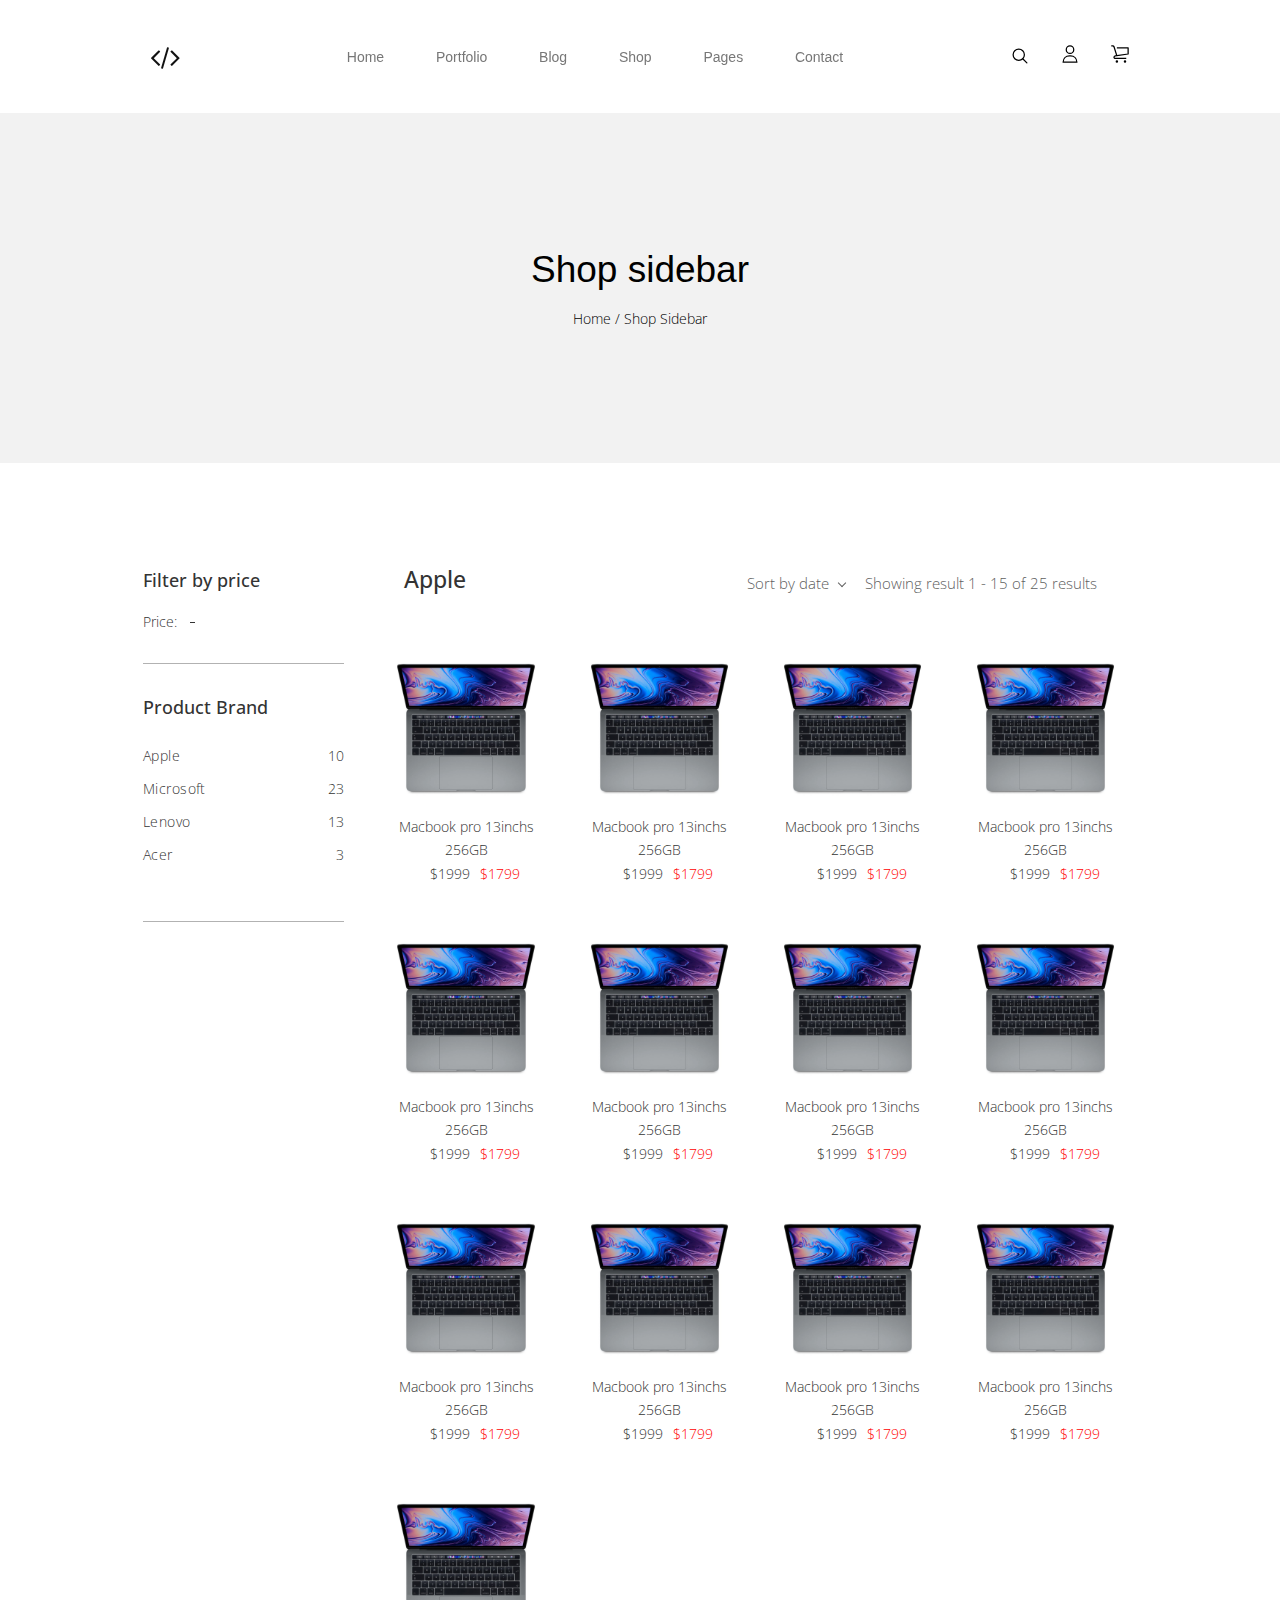
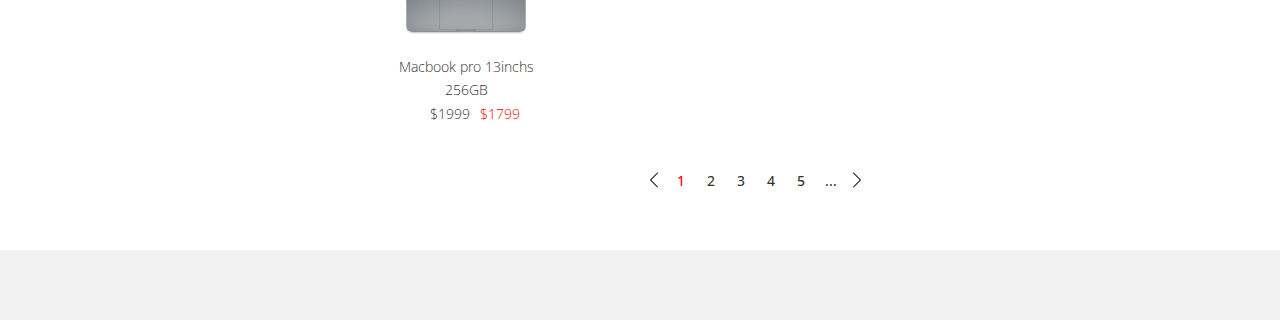
<file: Crear Page/index.html>
<!DOCTYPE html>
<html lang="en">
<head>
    <meta charset="UTF-8">
    <meta name="viewport" content="width=device-width, initial-scale=1.0">
    <meta http-equiv="X-UA-Compatible" content="ie=edge">
    <title>Document</title>
    <link href="https://fonts.googleapis.com/css?family=Open+Sans:300,400&display=swap" rel="stylesheet">
    <link href="https://stackpath.bootstrapcdn.com/font-awesome/4.7.0/css/font-awesome.min.css" rel="stylesheet" integrity="sha384-wvfXpqpZZVQGK6TAh5PVlGOfQNHSoD2xbE+QkPxCAFlNEevoEH3Sl0sibVcOQVnN" crossorigin="anonymous"> 
    
    <!-- RangeSlider library -->
    <link rel="stylesheet" href="nouislider.css">
    <link rel="stylesheet" href="textfield.css">
    <link rel="stylesheet" href="checkbox.css">
    <link rel="stylesheet" href="range-slider.css">
    <link rel="stylesheet" href="rangeSlider.css">

    <link rel="stylesheet" href="style.css">
</head>
<body>
    <header>
        <main>
            <div class="search-bar">
                <div class="close">
                    <div class="span1"></div>
                    <div class="span2"></div>
                </div>
                <input type="text" name="" id="" placeholder="Search..."> 
                <a href="">
                    <img src="search.svg" alt="" srcset="">
                </a>
            </div>
            <nav>
                <div class="logo">
                    <i class="fa fa-code" aria-hidden="true"></i>
                </div>
                <ul>
                    <li><a href="">Home</a></li>
                    <li><a href="">Portfolio</a></li>
                    <li><a href="">Blog</a></li>
                    <li><a href="">Shop</a></li>
                    <li><a href="">Pages</a></li>
                    <li><a href="">Contact</a></li>
                </ul>
                <div class="activity">
                    <button href="" class="activity-item" onclick="" id="search-btn">
                        <img src="iconfinder_-_Magnifier-Search-Zoom-_3844467.svg" alt="" srcset="">
                    </button>
                    <a href="" class="activity-item">
                        <img src="iconfinder_about_4092564.svg" alt="" srcset="">
                    </a>
                    <a href="" class="activity-item">
                        <img src="iconfinder_Essentials_shopping_cart_5298755.svg" alt="" srcset="">
                    </a>
                </div>
            </nav>
            <div class="slider">
                <div class="sub-content">
                    <h1>Shop sidebar</h1>
                    <br>
                    <p>Home / Shop Sidebar</p>
                </div>
            </div>
            <div class="content">
                <div class="side-bar">
                    <h3>Filter by price</h3>
                    <div class="price-slider"><span>
                        <!-- Range slider -->
                        <div id="pmd-slider-value-range"  class="pmd-range-slider" min="0" max="9999"></div>	
                        <!-- Price input -->
                        <div class="rangePrice">
                            <p>Price:</p>
                            &nbsp;&nbsp;
                            <label for="min" id="value-min"></label>
                            <div class="span"></div>
                            <label for="max" id="value-max"></label>
                        </div>
                    </div> 
                    <hr class="style-six">
                    <div class="side-menu">
                        <h3>Product Brand</h3>
                        <ul>
                            <li>
                                <a href="">Apple</a>
                                <a href="">10</a>
                            </li>
                            <li>
                                <a href="">Microsoft</a>
                                <a href="">23</a>
                            </li>
                            <li>
                                <a href="">Lenovo</a>
                                <a href="">13</a>
                            </li>
                            <li>
                                <a href="">Acer</a>
                                <a href="">3</a>
                            </li>
                        </ul>
                    </div>
                    <hr class="style-six">
                </div>
                <div class="product-list">
                    <div class="product-list-header">
                        <h3>Apple</h3>
                        <div class="product-list-result">
                            <div class="product-sort">
                                <p>Sort by date</p>
                                <div class="dropdown"></div>
                            </div>
                            <p>Showing result 1 - 15 of 25 results</p>
                        </div>
                    </div>
                    
                    <div class="product-list-items">
                        <a href="" class="item">
                            <div class="item-img">
                                <img src="mbpro.png" alt="" srcset="">
                            </div>
                            <div class="item-detail">
                                <h5>Macbook pro 13inchs</h5>
                                <h5>256GB</h5>
                                <div class="price">
                                    <p>$1999</p>
                                    <p>$1799</p>
                                </div>
                                
                            </div>
                        </a>
                        <a href="" class="item">
                            <div class="item-img">
                                <img src="mbpro.png" alt="" srcset="">
                            </div>
                            <div class="item-detail">
                                <h5>Macbook pro 13inchs</h5>
                                <h5>256GB</h5>
                                <div class="price">
                                    <p>$1999</p>
                                    <p>$1799</p>
                                </div>
                                
                            </div>
                        </a>
                        <a href="" class="item">
                            <div class="item-img">
                                <img src="mbpro.png" alt="" srcset="">
                            </div>
                            <div class="item-detail">
                                <h5>Macbook pro 13inchs</h5>
                                <h5>256GB</h5>
                                <div class="price">
                                    <p>$1999</p>
                                    <p>$1799</p>
                                </div>
                                
                            </div>
                        </a>
                        <a href="" class="item">
                            <div class="item-img">
                                <img src="mbpro.png" alt="" srcset="">
                            </div>
                            <div class="item-detail">
                                <h5>Macbook pro 13inchs</h5>
                                <h5>256GB</h5>
                                <div class="price">
                                    <p>$1999</p>
                                    <p>$1799</p>
                                </div>
                                
                            </div>
                        </a>
                        <a href="" class="item">
                            <div class="item-img">
                                <img src="mbpro.png" alt="" srcset="">
                            </div>
                            <div class="item-detail">
                                <h5>Macbook pro 13inchs</h5>
                                <h5>256GB</h5>
                                <div class="price">
                                    <p>$1999</p>
                                    <p>$1799</p>
                                </div>
                                
                            </div>
                        </a>
                        <a href="" class="item">
                            <div class="item-img">
                                <img src="mbpro.png" alt="" srcset="">
                            </div>
                            <div class="item-detail">
                                <h5>Macbook pro 13inchs</h5>
                                <h5>256GB</h5>
                                <div class="price">
                                    <p>$1999</p>
                                    <p>$1799</p>
                                </div>
                                
                            </div>
                        </a>
                        <a href="" class="item">
                            <div class="item-img">
                                <img src="mbpro.png" alt="" srcset="">
                            </div>
                            <div class="item-detail">
                                <h5>Macbook pro 13inchs</h5>
                                <h5>256GB</h5>
                                <div class="price">
                                    <p>$1999</p>
                                    <p>$1799</p>
                                </div>
                                
                            </div>
                        </a>
                        <a href="" class="item">
                            <div class="item-img">
                                <img src="mbpro.png" alt="" srcset="">
                            </div>
                            <div class="item-detail">
                                <h5>Macbook pro 13inchs</h5>
                                <h5>256GB</h5>
                                <div class="price">
                                    <p>$1999</p>
                                    <p>$1799</p>
                                </div>
                                
                            </div>
                        </a>
                        <a href="" class="item">
                            <div class="item-img">
                                <img src="mbpro.png" alt="" srcset="">
                            </div>
                            <div class="item-detail">
                                <h5>Macbook pro 13inchs</h5>
                                <h5>256GB</h5>
                                <div class="price">
                                    <p>$1999</p>
                                    <p>$1799</p>
                                </div>
                                
                            </div>
                        </a>
                        <a href="" class="item">
                            <div class="item-img">
                                <img src="mbpro.png" alt="" srcset="">
                            </div>
                            <div class="item-detail">
                                <h5>Macbook pro 13inchs</h5>
                                <h5>256GB</h5>
                                <div class="price">
                                    <p>$1999</p>
                                    <p>$1799</p>
                                </div>
                                
                            </div>
                        </a>
                        <a href="" class="item">
                            <div class="item-img">
                                <img src="mbpro.png" alt="" srcset="">
                            </div>
                            <div class="item-detail">
                                <h5>Macbook pro 13inchs</h5>
                                <h5>256GB</h5>
                                <div class="price">
                                    <p>$1999</p>
                                    <p>$1799</p>
                                </div>
                                
                            </div>
                        </a>
                        <a href="" class="item">
                            <div class="item-img">
                                <img src="mbpro.png" alt="" srcset="">
                            </div>
                            <div class="item-detail">
                                <h5>Macbook pro 13inchs</h5>
                                <h5>256GB</h5>
                                <div class="price">
                                    <p>$1999</p>
                                    <p>$1799</p>
                                </div>
                                
                            </div>
                        </a>
                        <a href="" class="item">
                            <div class="item-img">
                                <img src="mbpro.png" alt="" srcset="">
                            </div>
                            <div class="item-detail">
                                <h5>Macbook pro 13inchs</h5>
                                <h5>256GB</h5>
                                <div class="price">
                                    <p>$1999</p>
                                    <p>$1799</p>
                                </div>
                                
                            </div>
                        </a>
                    </div>
                    <div class="action-btn">
                        <div class="prev">
                            <img src="iconfinder_right_1303890.svg" alt="" srcset="">
                        </div>
                        <div class="pages">
                            <div class="page-number">
                                <a href="" class="active">1</a>
                            </div>
                            <div class="page-number">
                                <a href="">2</a>
                            </div>
                            <div class="page-number">
                                <a href="">3</a>
                            </div>
                            <div class="page-number">
                                <a href="">4</a>
                            </div>
                            <div class="page-number">
                                <a href="">5</a>
                            </div>
                            <div class="page-number">
                                <a href="">...</a>
                            </div>
                        </div>
                        <div class="next">
                            <img src="iconfinder_right_1303890.svg" alt="" srcset="">
                        </div>
                        
                    </div>
                </div>
            </div>
        </main>
    </header>
    <footer>

    </footer>
      <!-- Jquery js -->
    <script type="text/javascript" src="https://ajax.googleapis.com/ajax/libs/jquery/1.11.3/jquery.min.js"></script>

    <!-- Slider js -->
    <script src="https://code.jquery.com/jquery-3.4.1.js"></script>
    <script src="http://propeller.in/components/range-slider/js/wNumb.js"></script>
    <script src="http://propeller.in/components/range-slider/js/nouislider.js"></script>
    <script src="script.js"></script>
</body>
</html>
</file>
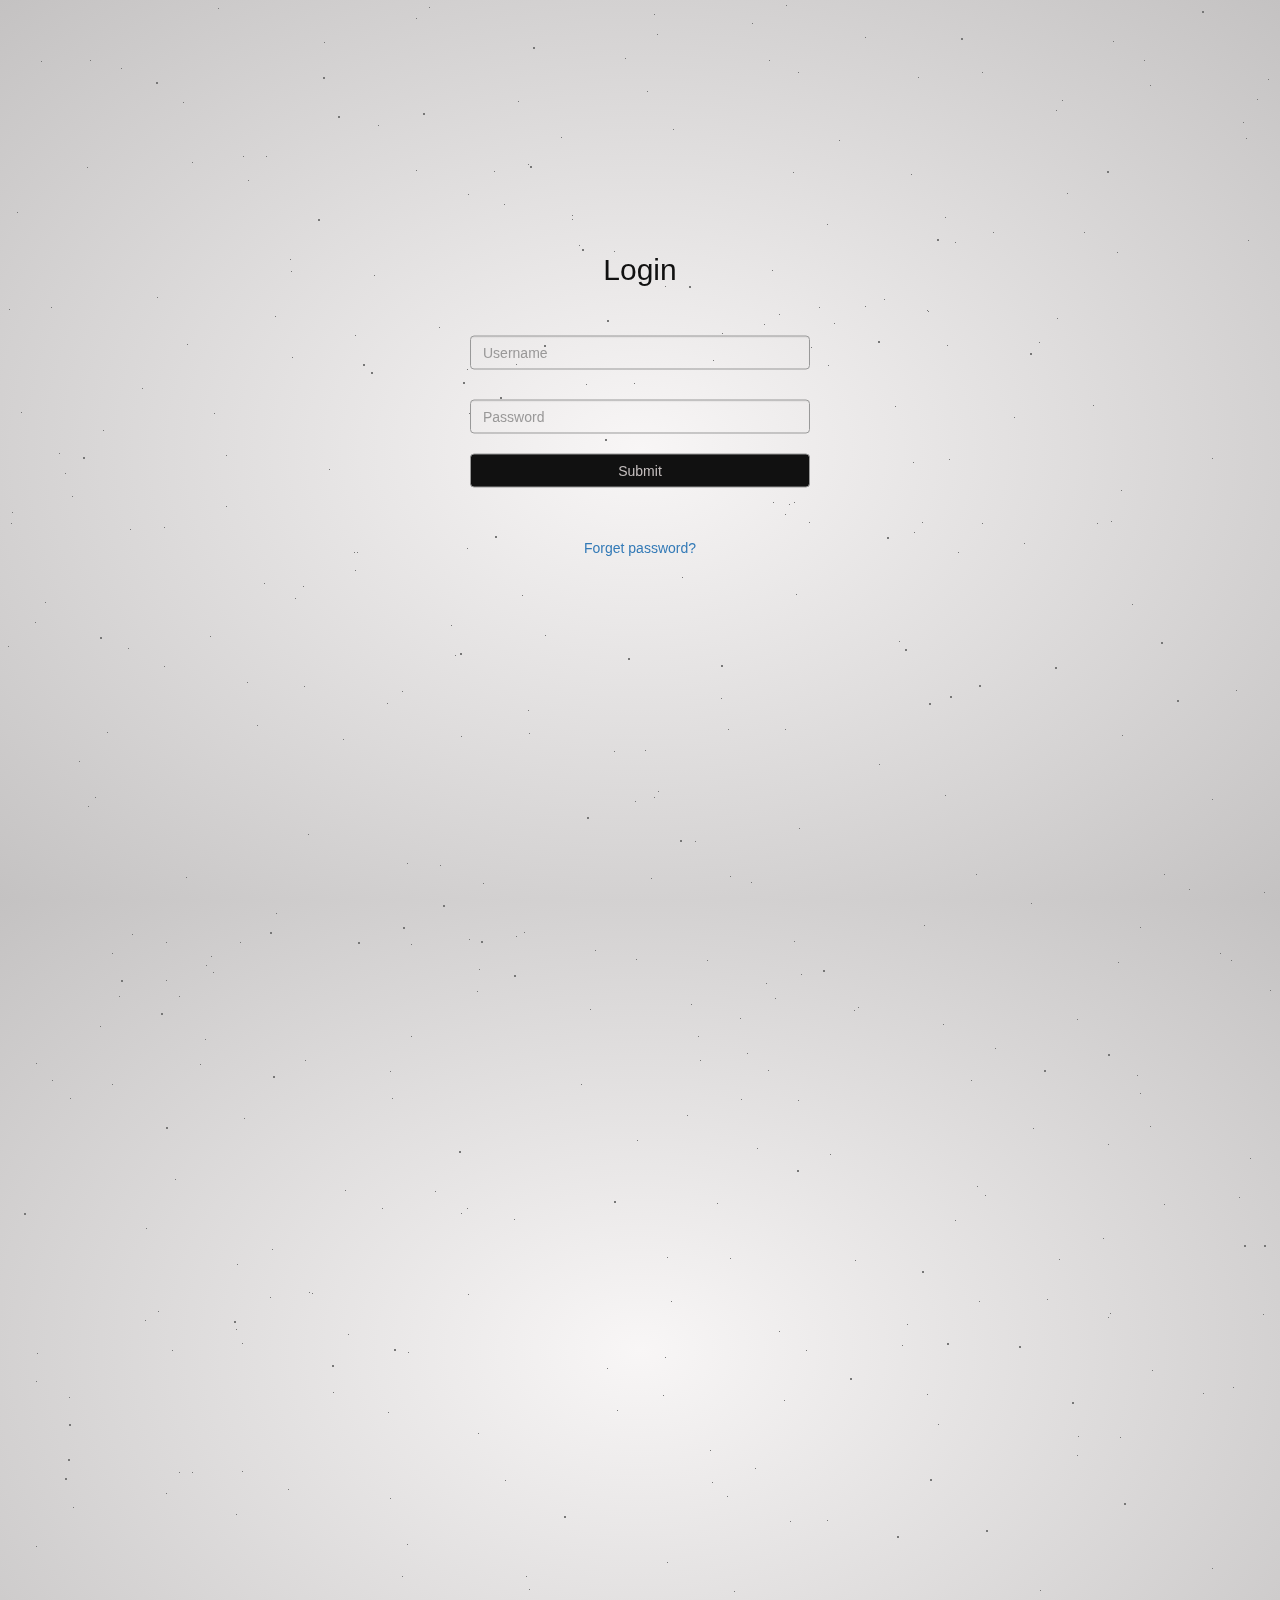
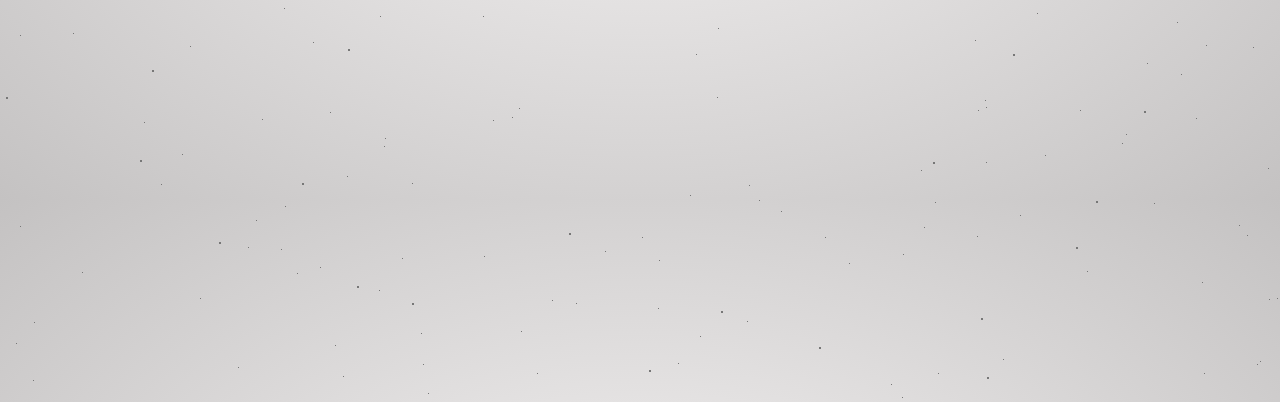
<file: Form Animation/index.html>
<!DOCTYPE html>
<html lang="en">

<head>
    <title>Bootstrap Example</title>
    <meta charset="utf-8">
    <meta name="viewport" content="width=device-width, initial-scale=1">
    <link rel="stylesheet" href="https://maxcdn.bootstrapcdn.com/bootstrap/3.4.1/css/bootstrap.min.css">
    <script src="https://ajax.googleapis.com/ajax/libs/jquery/3.4.1/jquery.min.js"></script>
    <script src="https://maxcdn.bootstrapcdn.com/bootstrap/3.4.1/js/bootstrap.min.js"></script>
    <link rel="stylesheet" href="style.css">
</head>

<body>
    <section class="wrapper">
        <div id="stars1"></div>
        <div id="stars2"></div>
        <div id="stars3"></div>
    </section>
    <div class="container">
        <div class="header">
            <h2>Login</h2>
        </div>
        <div class="content">
            <form>
                <div class="form-group">
                    <input type="text" class="form-control" autocomplete="off" required>
                    <label for="usr">Username</label>
                </div>
                <div class="form-group">
                    <input type="password" class="form-control" autocomplete="off" required>
                    <label for="pwd">Password</label>
                </div>
                <div class="form-group-btn">
                    <button class="btn btn-block button">Submit</button>
                </div>
                <a href="">Forget password?</a>
            </form>
        </div>
        
    </div>

</body>

</html>
</file>
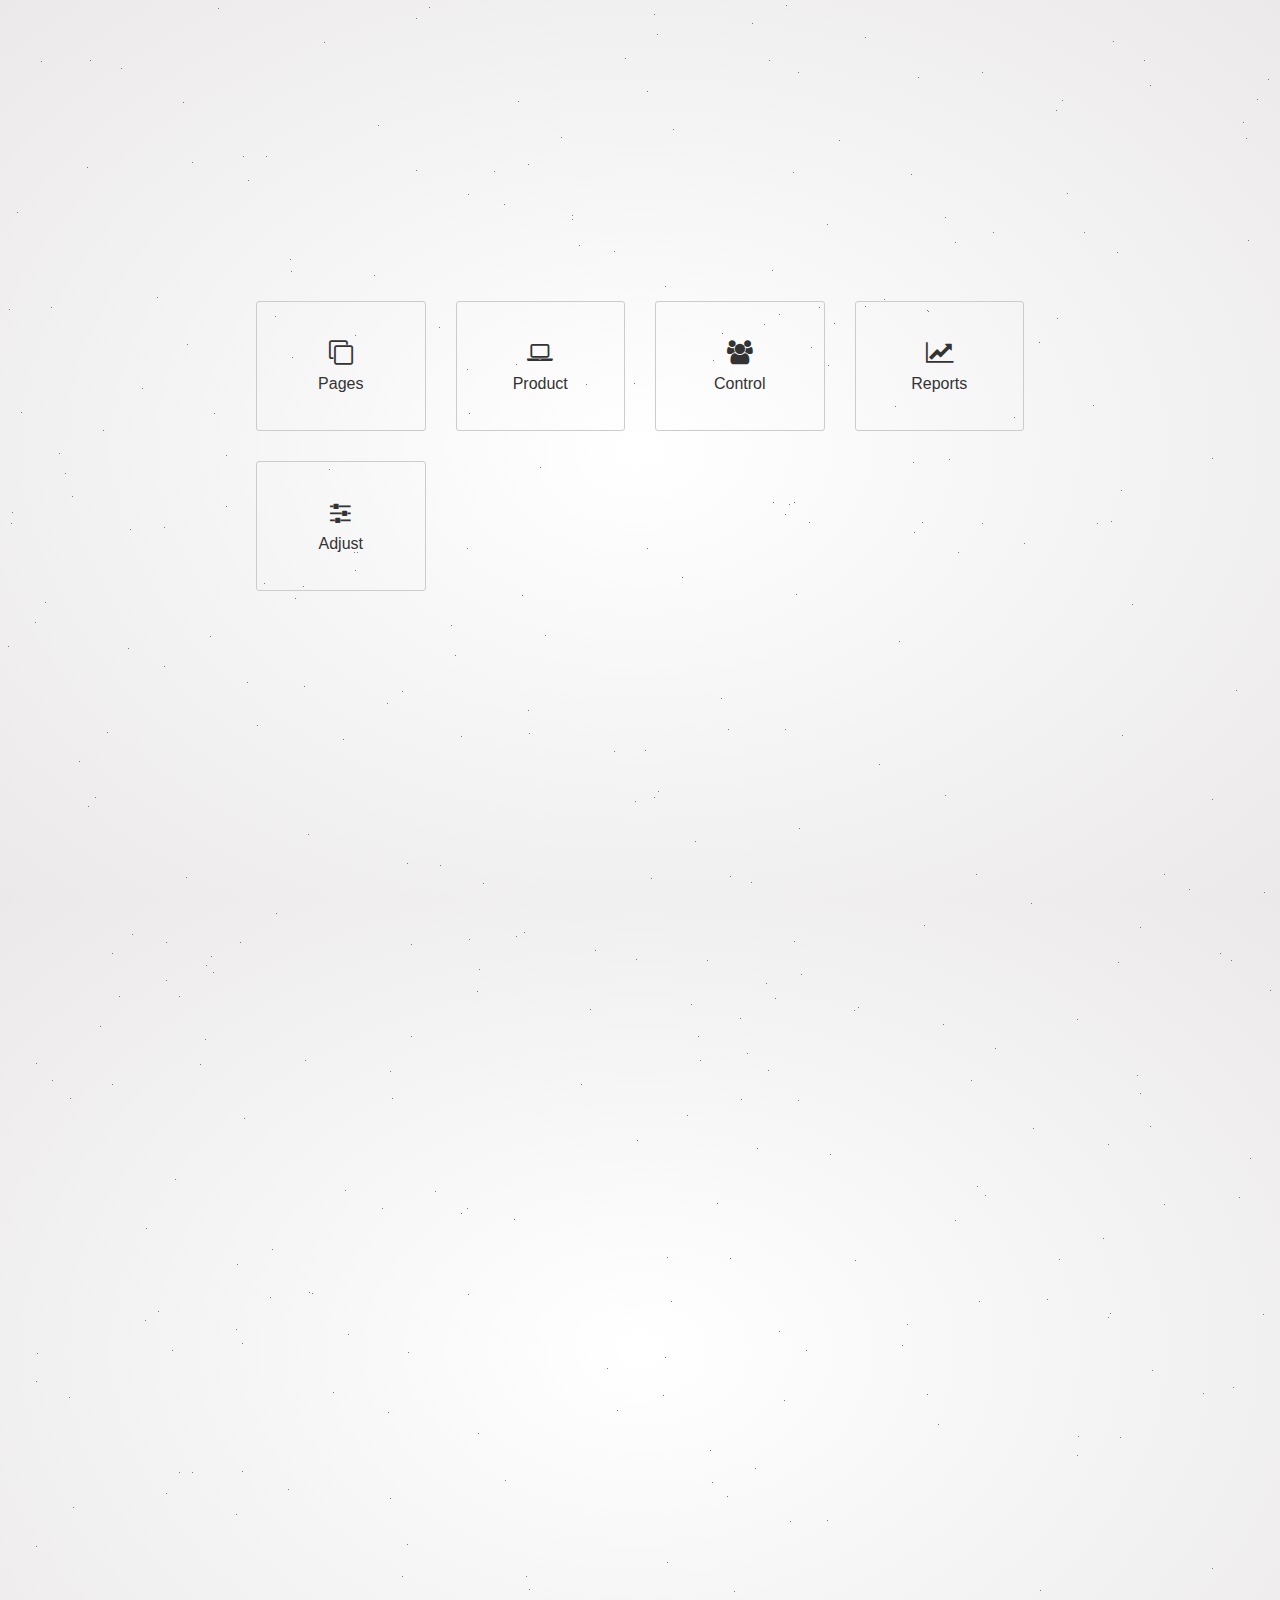
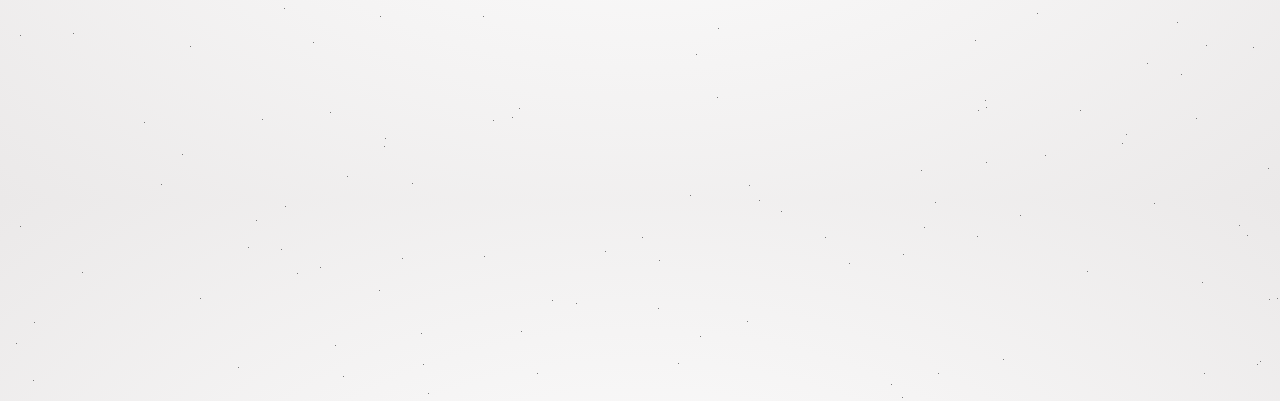
<file: Fullpag menu/index.html>
<!DOCTYPE html>
<html lang="en">
<head>
    <meta charset="UTF-8">
    <meta name="viewport" content="width=device-width, initial-scale=1.0">
    <meta http-equiv="X-UA-Compatible" content="ie=edge">
    <title>Document</title>
    <link href="https://stackpath.bootstrapcdn.com/font-awesome/4.7.0/css/font-awesome.min.css" rel="stylesheet" integrity="sha384-wvfXpqpZZVQGK6TAh5PVlGOfQNHSoD2xbE+QkPxCAFlNEevoEH3Sl0sibVcOQVnN" crossorigin="anonymous">
    <link rel="stylesheet" href="style.css">
</head>
<body>

    <section class="wrapper">
        <div id="stars1"></div>
    </section>
    <div class="full-page">
        <div class="menu-container">
            <div class="menu">
                <a href="#">
                    <div class="menu-item">
                        <i class="fa fa-clone" aria-hidden="true"></i>
                        <p>Pages</p>
                    </div>
                </a>
            </div>
            <div class="menu">
                <a href="#">
                    <div class="menu-item">
                        <i class="fa fa-laptop" aria-hidden="true"></i>
                        <p>Product</p>
                    </div>
                </a>
            </div>
            <div class="menu">
                <a href="#">
                    <div class="menu-item">
                        <i class="fa fa-users" aria-hidden="true"></i>
                        <p>Control</p>
                    </div>
                </a>
            </div>
            <div class="menu">
                <a href="#">
                    <div class="menu-item">
                        <i class="fa fa-line-chart" aria-hidden="true"></i>
                        <p>Reports</p>
                    </div>
                </a>
            </div>
            <div class="menu">
                <a href="#">
                    <div class="menu-item">
                        <i class="fa fa-sliders" aria-hidden="true"></i>
                        <p>Adjust</p>
                    </div>
                </a>
            </div>
        </div>
    </div>
</body>
</html>
</file>
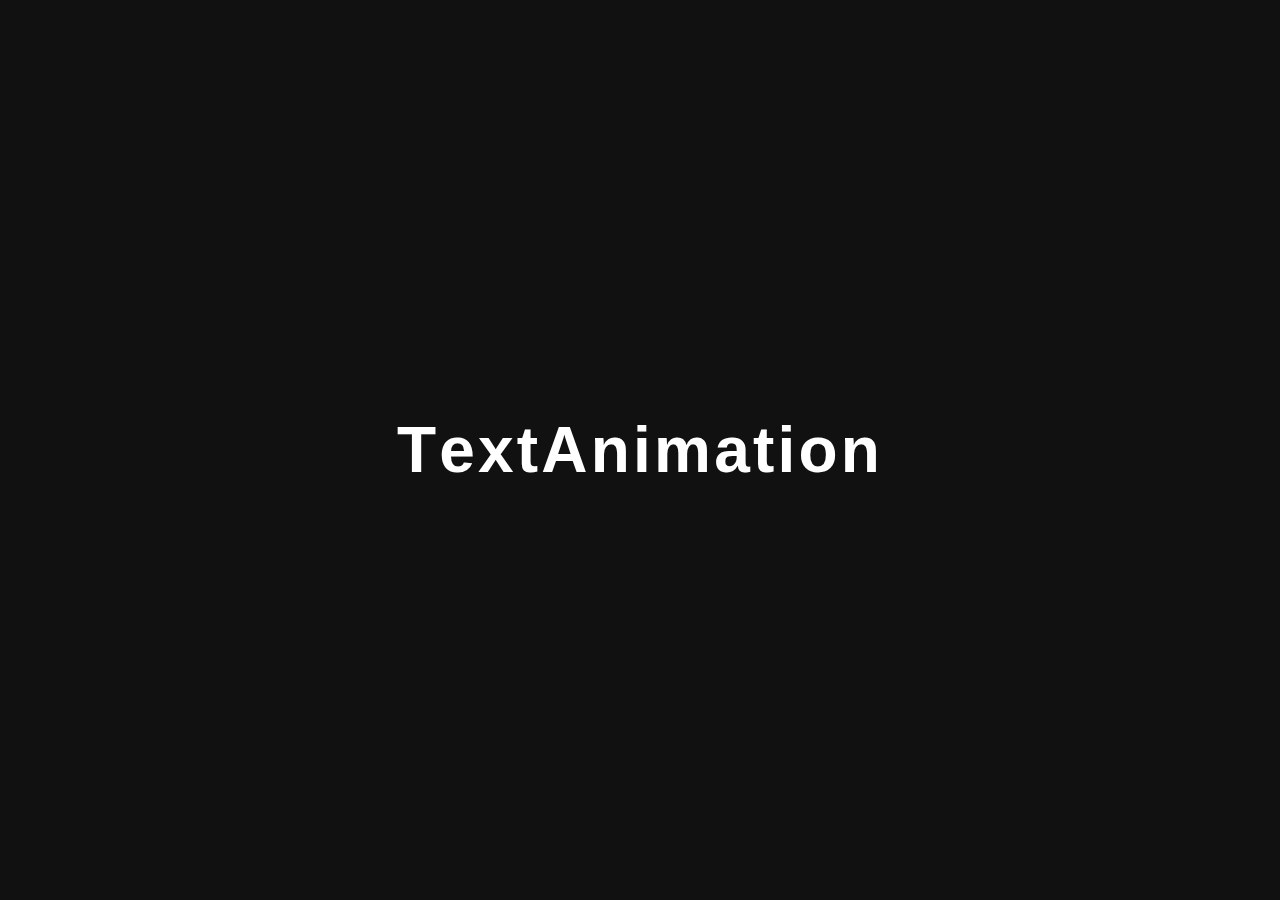
<file: Text Animation/index.html>
<!DOCTYPE html>
<html lang="en">
<head>
    <meta charset="UTF-8">
    <meta name="viewport" content="width=device-width, initial-scale=1.0">
    <meta http-equiv="X-UA-Compatible" content="ie=edge">
    <title>Text Animation</title>
    <link rel="stylesheet" href="style.css">
</head>
<body>
    <h1 class="fancy">Text Animation</h1>
    <script src="app.js"></script>
</body>
</html>
</file>
<file: Crear Page/nouislider.css>
/*! nouislider - 8.5.1 - 2016-04-24 16:00:30 */


.noUi-target,.noUi-target *{-webkit-touch-callout:none;-webkit-user-select:none;-ms-touch-action:none;touch-action:none;-ms-user-select:none;-moz-user-select:none;user-select:none;-moz-box-sizing:border-box;box-sizing:border-box}.noUi-target{position:relative;direction:ltr}.noUi-base{width:100%;height:100%;position:relative;z-index:1}.noUi-origin{position:absolute;right:0;top:0;left:0;bottom:0}.noUi-handle{position:relative;z-index:1}.noUi-stacking .noUi-handle{z-index:10}.noUi-state-tap .noUi-origin{-webkit-transition:left .3s,top .3s;transition:left .3s,top .3s}.noUi-state-drag *{cursor:inherit!important}.noUi-base,.noUi-handle{-webkit-transform:translate3d(0,0,0);transform:translate3d(0,0,0)}.noUi-horizontal{height:18px}.noUi-horizontal .noUi-handle{width:34px;height:28px;left:-17px;top:-6px}.noUi-vertical{width:18px}.noUi-vertical .noUi-handle{width:28px;height:34px;left:-6px;top:-17px}.noUi-background{background:#FAFAFA;box-shadow:inset 0 1px 1px #f0f0f0}.noUi-connect{background:#3FB8AF;box-shadow:inset 0 0 3px rgba(51,51,51,.45);-webkit-transition:background 450ms;transition:background 450ms}.noUi-origin{border-radius:2px}.noUi-target{border-radius:4px;border:1px solid #D3D3D3;box-shadow:inset 0 1px 1px #F0F0F0,0 3px 6px -5px #BBB}.noUi-target.noUi-connect{box-shadow:inset 0 0 3px rgba(51,51,51,.45),0 3px 6px -5px #BBB}.noUi-draggable{cursor:w-resize}.noUi-vertical .noUi-draggable{cursor:n-resize}.noUi-handle{border:1px solid #D9D9D9;border-radius:3px;background:#FFF;cursor:default;box-shadow:inset 0 0 1px #FFF,inset 0 1px 7px #EBEBEB,0 3px 6px -3px #BBB}.noUi-active{box-shadow:inset 0 0 1px #FFF,inset 0 1px 7px #DDD,0 3px 6px -3px #BBB}.noUi-handle:after,.noUi-handle:before{content:"";display:block;position:absolute;height:14px;width:1px;background:#E8E7E6;left:14px;top:6px}.noUi-handle:after{left:17px}.noUi-vertical .noUi-handle:after,.noUi-vertical .noUi-handle:before{width:14px;height:1px;left:6px;top:14px}.noUi-vertical .noUi-handle:after{top:17px}[disabled] .noUi-connect,[disabled].noUi-connect{background:#B8B8B8}[disabled] .noUi-handle,[disabled].noUi-origin{cursor:not-allowed}.noUi-pips,.noUi-pips *{-moz-box-sizing:border-box;box-sizing:border-box}.noUi-pips{position:absolute;color:#999}.noUi-value{position:absolute;text-align:center}.noUi-value-sub{color:#ccc;font-size:10px}.noUi-marker{position:absolute;background:#CCC}.noUi-marker-large,.noUi-marker-sub{background:#AAA}.noUi-pips-horizontal{padding:10px 0;height:80px;top:100%;left:0;width:100%}.noUi-value-horizontal{-webkit-transform:translate3d(-50%,50%,0);transform:translate3d(-50%,50%,0)}.noUi-marker-horizontal.noUi-marker{margin-left:-1px;width:2px;height:5px}.noUi-marker-horizontal.noUi-marker-sub{height:10px}.noUi-marker-horizontal.noUi-marker-large{height:15px}.noUi-pips-vertical{padding:0 10px;height:100%;top:0;left:100%}.noUi-value-vertical{-webkit-transform:translate3d(0,-50%,0);transform:translate3d(0,-50%,0);padding-left:25px}.noUi-marker-vertical.noUi-marker{width:5px;height:2px;margin-top:-1px}.noUi-marker-vertical.noUi-marker-sub{width:10px}.noUi-marker-vertical.noUi-marker-large{width:15px}.noUi-tooltip{display:block;position:absolute;border:1px solid #D9D9D9;border-radius:3px;background:#fff;padding:5px;text-align:center}.noUi-horizontal .noUi-handle-lower .noUi-tooltip{top:-32px}.noUi-horizontal .noUi-handle-upper .noUi-tooltip{bottom:-32px}.noUi-vertical .noUi-handle-lower .noUi-tooltip{left:120%}.noUi-vertical .noUi-handle-upper .noUi-tooltip{right:120%}
</file>
<file: Crear Page/textfield.css>
/*!
 * Propeller v1.3.2 (http://propeller.in): textfield.css
 * Copyright 2016-2019 Digicorp, Inc.
 * Licensed under MIT (http://propeller.in/LICENSE)
 */
 .pmd-textfield-focused {
    transition: transform 0.2s cubic-bezier(0.4, 0, 0.2, 1) 0s;
    width: 100%;
    height: 2px;
    display: block;
    top: -1px;
    background-color: #4285f4;
    -ms-transform: scaleX(0);
    -webkit-transform: scaleX(0);
    transform: scaleX(0);
    position: relative;
    z-index: 2;
  }
  
  .pmd-textfield.pmd-textfield-floating-label-active .pmd-textfield-focused {
    -ms-transform: scaleX(1);
    -webkit-transform: scaleX(1);
    transform: scaleX(1);
  }
  
  .form-group.pmd-textfield {
    margin-bottom: 1rem;
    line-height: 1.375rem;
  }
  
  .pmd-textfield .form-control {
    background: transparent;
    border: none;
    border-bottom: solid 1px #e6e6e6;
    outline: none;
    box-shadow: none;
    padding: 0;
    border-radius: 0;
    font-size: 1rem;
    padding-bottom: 0.375rem;
  }
  
  .pmd-textfield input.form-control {
    height: inherit;
  }
  
  .pmd-textfield textarea.form-control {
    height: 80px;
  }
  
  .pmd-textfield label {
    font-weight: normal;
    line-height: 1.4;
    font-size: 0.875rem;
    color: rgba(0, 0, 0, 0.54);
    margin-bottom: 0;
  }
  
  .pmd-textfield-floating-label {
    position: relative;
  }
  
  .pmd-textfield-floating-label label {
    -ms-transform: translateY(26px);
    -webkit-transform: translateY(26px);
    transform: translateY(26px);
    margin: 0;
    font-size: 1rem;
    line-height: 1.5rem;
    margin-bottom: 0.25rem;
    transition-duration: 0.2s;
    transition-timing-function: cubic-bezier(0.4, 0, 0.2, 1);
  }
  
  .pmd-textfield-floating-label .form-control {
    position: relative;
  }
  
  .pmd-textfield-floating-label.pmd-textfield-floating-label-completed label {
    -ms-transform: translateY(0px);
    -webkit-transform: translateY(0px);
    transform: translateY(0px);
    font-size: 0.875rem;
    color: rgba(0, 0, 0, 0.54);
  }
  
  .pmd-textfield.has-success .form-control {
    color: #259b24;
    border-color: #259b24;
  }
  
  .pmd-textfield.has-success .form-control ~ .pmd-textfield-focused {
    background-color: #259b24;
  }
  
  .pmd-textfield.has-success .form-control ~ .has-error-text {
    color: #259b24;
    display: block;
  }
  
  .pmd-textfield.has-success .form-control:focus {
    box-shadow: none;
  }
  
  .pmd-textfield-floating-label.pmd-textfield-floating-label-completed.has-success label {
    color: #259b24;
  }
  
  .has-success .control-label,
  .has-success .help-block {
    color: #259b24;
  }
  
  .pmd-textfield.has-warning .form-control {
    color: #ffc107;
    border-color: #ffc107;
  }
  
  .pmd-textfield.has-warning .form-control ~ .pmd-textfield-focused {
    background-color: #ffc107;
  }
  
  .pmd-textfield.has-warning .form-control ~ .has-error-text {
    color: #ffc107;
    display: block;
  }
  
  .pmd-textfield.has-warning .form-control:focus {
    box-shadow: none;
  }
  
  .pmd-textfield-floating-label.pmd-textfield-floating-label-completed.has-warning label {
    color: #ffc107;
  }
  
  .has-warning .control-label,
  .has-warning .help-block {
    color: #ffc107;
  }
  
  .pmd-textfield.has-error .form-control {
    color: #ff5722;
    border-color: #ff5722;
  }
  
  .pmd-textfield.has-error .form-control ~ .pmd-textfield-focused {
    background-color: #ff5722;
  }
  
  .pmd-textfield.has-error .form-control ~ .has-error-text {
    color: #ff5722;
    display: block;
  }
  
  .pmd-textfield.has-error .form-control:focus {
    box-shadow: none;
  }
  
  .pmd-textfield-floating-label.pmd-textfield-floating-label-completed.has-error label {
    color: #ff5722;
  }
  
  .has-error .control-label,
  .has-error .help-block {
    color: #ff5722;
  }
  
  .pmd-textfield.has-error .form-control:invalid {
    color: form-state-colors("error");
  }
  
  .pmd-textfield.has-error .form-control:invalid ~ .pmd-textfield-focused {
    background-color: form-state-colors("error");
  }
  
  .pmd-textfield.has-error .form-control:invalid ~ .has-error-text {
    color: form-state-colors("error");
    display: block;
  }
  
  .help-block {
    font-size: 14px;
    margin-top: 0;
  }
  
  .has-error-text {
    display: none;
  }
  
  .form-group-lg.pmd-textfield .form-control {
    font-size: 1.25rem;
    height: 44px;
    line-height: 1.33333;
  }
  
  .form-group-lg.pmd-textfield label {
    font-size: 1rem;
  }
  
  .form-group-lg.pmd-textfield-floating-label label {
    font-size: 1.25rem;
    -ms-transform: translateY(36px);
    -webkit-transform: translateY(36px);
    transform: translateY(36px);
  }
  
  .form-group-lg.pmd-textfield-floating-label.pmd-textfield-floating-label-completed label {
    font-size: 1rem;
    -ms-transform: translateY(0);
    -webkit-transform: translateY(0);
    transform: translateY(0);
  }
  
  .form-group-sm.pmd-textfield .form-control {
    font-size: 0.875rem;
    height: 30px;
    line-height: 1.33333;
  }
  
  .form-group-sm.pmd-textfield label {
    font-size: 0.625rem;
  }
  
  .form-group-sm.pmd-textfield-floating-label label {
    font-size: 0.875rem;
    -ms-transform: translateY(28px);
    -webkit-transform: translateY(28px);
    transform: translateY(28px);
  }
  
  .form-group-sm.pmd-textfield-floating-label.pmd-textfield-floating-label-completed label {
    font-size: 0.625rem;
    -ms-transform: translateY(0);
    -webkit-transform: translateY(0);
    transform: translateY(0);
  }
  
  .pmd-textfield .input-group-addon {
    border: none;
    background-color: transparent;
    padding: 0;
  }
  
  .pmd-textfield .input-group-addon:first-child {
    padding-right: 16px;
  }
  
  .pmd-textfield .input-group-addon:last-child {
    padding-left: 16px;
  }
  
  .pmd-textfield .input-group .form-control {
    float: inherit;
    z-index: inherit;
  }
  
  .pmd-input-group-label {
    padding-left: 40px;
  }
  
  /*# sourceMappingURL=textfield.css.map */
</file>
<file: Crear Page/checkbox.css>
/*!
 * Propeller v1.3.2 (http://propeller.in): checkbox.css
 * Copyright 2016-2019 Digicorp, Inc.
 * Licensed under MIT (http://propeller.in/LICENSE)
 */
 .pmd-checkbox-ripple-effect {
    -ms-transform: translateZ(0px);
    -webkit-transform: translateZ(0px);
    transform: translateZ(0px);
  }
  
  .checkbox .pmd-checkbox-ripple-effect {
    padding-left: 0;
  }
  
  .checkbox .pmd-checkbox {
    padding-left: 0;
  }
  
  .pmd-checkbox [type="checkbox"] {
    /* Disabled checkbox */
  }
  
  .pmd-checkbox [type="checkbox"]:not(:checked), .pmd-checkbox [type="checkbox"]:checked {
    position: absolute;
    left: -9999px;
  }
  
  .pmd-checkbox [type="checkbox"]:not(:checked) + .pmd-checkbox-label, .pmd-checkbox [type="checkbox"]:checked + .pmd-checkbox-label {
    position: relative;
    padding-left: 1.5625rem;
    cursor: pointer;
  }
  
  .pmd-checkbox [type="checkbox"]:not(:checked) + .pmd-checkbox-label:before, .pmd-checkbox [type="checkbox"]:checked + .pmd-checkbox-label:before {
    content: '';
    position: absolute;
    left: 0;
    top: 1px;
    width: 18px;
    height: 18px;
    border-width: 0.125rem;
    border-style: solid;
    border-radius: 0.125rem;
    border-color: rgba(0, 0, 0, 0.54);
  }
  
  .pmd-checkbox [type="checkbox"]:not(:checked) + .pmd-checkbox-label:after, .pmd-checkbox [type="checkbox"]:checked + .pmd-checkbox-label:after {
    color: #ffffff;
    border-image: none;
    border-style: none solid solid none;
    border-width: 0 0.125rem 0.125rem 0;
    content: "";
    display: table;
    height: 12px;
    left: 6px;
    position: absolute;
    top: 2px;
    width: 6px;
    transition: all .2s;
  }
  
  .pmd-checkbox [type="checkbox"]:checked + .pmd-checkbox-label:before {
    background-color: #4285f4;
    border-color: #4285f4;
  }
  
  .pmd-checkbox [type="checkbox"]:checked + .pmd-checkbox-label:after {
    opacity: 1;
    -ms-transform: rotate(45deg);
    -webkit-transform: rotate(45deg);
    transform: rotate(45deg);
  }
  
  .pmd-checkbox [type="checkbox"]:not(:checked) + .pmd-checkbox-label:after {
    opacity: 0;
    -ms-transform: rotate(45deg);
    -webkit-transform: rotate(45deg);
    transform: rotate(45deg);
  }
  
  .pmd-checkbox [type="checkbox"]:disabled:not(:checked) + .pmd-checkbox-label:before, .pmd-checkbox [type="checkbox"]:disabled:checked + .pmd-checkbox-label:before {
    box-shadow: none;
    border-color: rgba(0, 0, 0, 0.26);
    cursor: not-allowed;
  }
  
  .checkbox.disabled label.pmd-checkbox,
  fieldset[disabled] .checkbox label.pmd-checkbox {
    color: rgba(0, 0, 0, 0.26);
  }
  
  /* hover style just for information */
  .pmd-checkbox label:hover:before {
    border: 1px solid #4778d9;
  }
  
  .pmd-checkbox.pmd-checkbox-ripple-effect {
    position: relative;
  }
  
  .pmd-checkbox .pmd-checkboxwrap {
    position: absolute;
    z-index: -1;
    height: 40px;
    width: 40px;
    border-radius: 50%;
    overflow: hidden;
    top: -8px;
    left: -11px;
  }
  
  .checkbox-inline.pmd-checkbox {
    padding-left: 0;
  }
  
  .pmd-checkbox-ripple-effect .ink {
    background-color: rgba(0, 0, 0, 0.2);
  }
  
  .pmd-card-inverse .pmd-checkbox [type="checkbox"]:not(:checked) + .pmd-checkbox-label:before,
  .pmd-card-inverse .pmd-checkbox [type="checkbox"] :checked + .pmd-checkbox-label:before {
    border-color: rgba(255, 255, 255, 0.54);
  }
  
  .pmd-card-inverse .pmd-checkbox [type="checkbox"]:checked + .pmd-checkbox-label:before {
    background-color: #4285f4;
  }
  
  .pmd-card-inverse .checkbox.disabled label.pmd-checkbox,
  .pmd-card-inverse fieldset[disabled] .checkbox label.pmd-checkbox {
    color: rgba(255, 255, 255, 0.54);
  }
  
  /*# sourceMappingURL=checkbox.css.map */
</file>
<file: Crear Page/range-slider.css>
/*!
 * Propeller v1.2.0 (http://propeller.in)
 * Copyright 2016-2019 Digicorp, Inc.
 * Licensed under MIT (http://propeller.in/LICENSE)
 */
 .pmd-range-slider.noUi-target {
    box-shadow: none;
    border: none;
    height: 2px;
    margin: 40px 0 6px;
  }
  
  .pmd-range-slider.noUi-connect {
    background: #4285f4;
  }
  
  .pmd-range-slider .noUi-connect {
    background: #4285f4;
  }
  
  .pmd-range-slider .noUi-handle {
    border: none;
    box-shadow: none;
    border-radius: 50%;
    background: none;
    width: 14px;
    height: 14px;
    left: -7px;
    top: -6px;
    cursor: pointer;
  }
  
  .pmd-range-slider .noUi-handle:after, .pmd-range-slider .noUi-handle:before {
    display: none;
  }
  
  .pmd-range-slider .noUi-handle:before {
    display: block;
    width: 100%;
    height: 100%;
    background: #4285f4;
    position: absolute;
    left: 0;
    top: 0;
    border-radius: 50%;
  }
  
  .pmd-range-slider.noUi-background,
  .pmd-range-slider .noUi-background {
    box-shadow: none;
    background: #dedede;
  }
  
  .pmd-range-slider.noUi-background {
    transition: all 0.2s ease-in-out;
  }
  
  .pmd-range-slider .noUi-base {
    z-index: 100;
  }
  
  .pmd-range-slider .noUi-pips-horizontal {
    height: 2px;
    padding: 0;
    top: 1px;
    z-index: 10;
  }
  
  .pmd-range-slider .noUi-pips .noUi-value {
    display: none;
  }
  
  .pmd-range-slider .noUi-pips .noUi-marker-horizontal {
    background: #000000;
    height: 2px;
  }
  
  .pmd-range-slider .noUi-pips.noUi-pips-horizontal .noUi-marker-large:first-child {
    margin-left: 0;
  }
  
  .pmd-range-slider .noUi-pips.noUi-pips-horizontal .noUi-marker-large:nth-last-child(2) {
    margin-left: -2px;
  }
  
  .pmd-range-slider .noUi-pips-vertical {
    width: 2px;
    padding: 0;
    left: 1px;
    z-index: 10;
  }
  
  .pmd-range-slider .noUi-pips .noUi-marker-vertical {
    background: #000000;
    width: 2px;
  }
  
  .pmd-range-slider .noUi-pips.noUi-pips-vertical .noUi-marker-large:first-child {
    margin-top: -2px;
  }
  
  .pmd-range-slider .noUi-pips.noUi-pips-vertical .noUi-marker-large:nth-last-child(2) {
    margin-top: 0px;
  }
  
  .pmd-range-slider .noUi-tooltip {
    left: 50%;
    padding: 0;
    width: 28px;
    height: 28px;
    margin-left: -14px;
    border: none;
    background: #4285f4;
    color: #ffffff;
    line-height: 28px;
    border-radius: 50%;
    font-size: 11px;
  }
  
  .pmd-range-slider.noUi-horizontal .noUi-handle-upper .noUi-tooltip,
  .pmd-range-slider.noUi-horizontal .noUi-handle-lower .noUi-tooltip {
    top: -32px;
    bottom: auto;
  }
  
  .pmd-range-slider.noUi-horizontal .noUi-handle-upper .noUi-tooltip:before,
  .pmd-range-slider.noUi-horizontal .noUi-handle-lower .noUi-tooltip:before {
    content: "";
    width: 20px;
    height: 20px;
    position: absolute;
    left: 50%;
    background: #4285f4;
    margin-left: -10px;
    z-index: -1;
    -ms-transform: rotate(45deg);
    -webkit-transform: rotate(45deg);
    transform: rotate(45deg);
    top: 9px;
    border-radius: 10px 10px 0px 10px;
  }
  
  .pmd-range-slider.pmd-range-tooltip-right-bottom.noUi-horizontal .noUi-handle-upper .noUi-tooltip {
    top: auto;
    bottom: -32px;
  }
  
  .pmd-range-slider.pmd-range-tooltip-right-bottom.noUi-horizontal .noUi-handle-upper .noUi-tooltip:before {
    top: auto;
    bottom: 9px;
    border-radius: 0 10px 10px 10px;
  }
  
  .pmd-range-slider.pmd-range-tooltip-left-bottom.noUi-horizontal .noUi-handle-lower .noUi-tooltip {
    top: auto;
    bottom: -32px;
  }
  
  .pmd-range-slider.pmd-range-tooltip-left-bottom.noUi-horizontal .noUi-handle-lower .noUi-tooltip:before {
    top: auto;
    bottom: 9px;
    border-radius: 0 10px 10px 10px;
  }
  
  .pmd-range-slider.pmd-range-tooltip-bottom.noUi-horizontal .noUi-handle-upper .noUi-tooltip,
  .pmd-range-slider.pmd-range-tooltip-bottom.noUi-horizontal .noUi-handle-lower .noUi-tooltip {
    top: auto;
    bottom: -32px;
  }
  
  .pmd-range-slider.pmd-range-tooltip-bottom.noUi-horizontal .noUi-handle-upper .noUi-tooltip:before,
  .pmd-range-slider.pmd-range-tooltip-bottom.noUi-horizontal .noUi-handle-lower .noUi-tooltip:before {
    top: auto;
    bottom: 9px;
    border-radius: 0 10px 10px 10px;
  }
  
  .pmd-range-slider.pmd-range-tooltip-bottom.noUi-horizontal .noUi-tooltip {
    top: auto;
    bottom: -32px;
  }
  
  .pmd-range-slider.pmd-range-tooltip-right-bottom.noUi-horizontal .noUi-handle-upper .noUi-tooltip,
  .pmd-range-slider.pmd-range-tooltip-left-bottom.noUi-horizontal .noUi-handle-lower .noUi-tooltip,
  .pmd-range-slider.pmd-range-tooltip-bottom.noUi-horizontal .noUi-tooltip {
    -moz-transform-origin: 50% -50%;
    -webkit-transform-origin: 50% -50%;
    transform-origin: 50% -50%;
    will-change: transform;
  }
  
  .pmd-range-slider.noUi-vertical {
    height: 300px;
    margin: 20px auto;
  }
  
  .pmd-range-slider.noUi-vertical.noUi-target {
    width: 2px;
  }
  
  .pmd-range-slider.noUi-vertical.noUi-connect {
    background: #4285f4;
  }
  
  .pmd-range-slider.noUi-vertical .noUi-handle {
    left: -6px;
  }
  
  .pmd-range-slider.noUi-vertical .noUi-tooltip {
    margin-left: 0;
    margin-top: -14px;
    top: 50%;
    left: -32px;
  }
  
  .pmd-range-slider.noUi-vertical .noUi-handle-upper .noUi-tooltip:before,
  .pmd-range-slider.noUi-vertical .noUi-handle-lower .noUi-tooltip:before {
    content: "";
    width: 20px;
    height: 20px;
    position: absolute;
    top: 50%;
    background: #4285f4;
    margin-top: -10px;
    z-index: -1;
    -ms-transform: rotate(45deg);
    -webkit-transform: rotate(45deg);
    transform: rotate(45deg);
    left: 9px;
    border-radius: 10px 0px 10px 10px;
  }
  
  .pmd-range-slider.pmd-range-tooltip-top-right.noUi-vertical .noUi-handle-upper .noUi-tooltip {
    left: auto;
    right: -32px;
  }
  
  .pmd-range-slider.pmd-range-tooltip-top-right.noUi-vertical .noUi-handle-upper .noUi-tooltip:before {
    left: auto;
    right: 9px;
    border-radius: 10px 10px 10px 0px;
  }
  
  .pmd-range-slider.pmd-range-tooltip-bottom-right.noUi-vertical .noUi-handle-lower .noUi-tooltip {
    left: auto;
    right: -32px;
  }
  
  .pmd-range-slider.pmd-range-tooltip-bottom-right.noUi-vertical .noUi-handle-lower .noUi-tooltip:before {
    left: auto;
    right: 9px;
    border-radius: 10px 10px 10px 0px;
  }
  
  .pmd-range-slider.pmd-range-tooltip-right.noUi-vertical .noUi-handle-upper .noUi-tooltip,
  .pmd-range-slider.pmd-range-tooltip-right.noUi-vertical .noUi-handle-lower .noUi-tooltip {
    left: auto;
    right: -32px;
  }
  
  .pmd-range-slider.pmd-range-tooltip-right.noUi-vertical .noUi-handle-upper .noUi-tooltip:before,
  .pmd-range-slider.pmd-range-tooltip-right.noUi-vertical .noUi-handle-lower .noUi-tooltip:before {
    left: auto;
    right: 9px;
    border-radius: 10px 10px 10px 0px;
  }
  
  .pmd-range-slider.pmd-range-tooltip-right.noUi-vertical .noUi-tooltip {
    left: auto;
    right: -32px;
  }
  
  .pmd-range-slider.pmd-range-tooltip-top-right.noUi-vertical .noUi-handle-upper .noUi-tooltip,
  .pmd-range-slider.pmd-range-tooltip-bottom-right.noUi-vertical .noUi-handle-lower .noUi-tooltip,
  .pmd-range-slider.pmd-range-tooltip-right.noUi-vertical .noUi-tooltip {
    -moz-transform-origin: -50% 50%;
    -webkit-transform-origin: -50% 50%;
    transform-origin: -50% 50%;
    will-change: transform;
  }
  
  .pmd-range-slider .noUi-tooltip {
    -ms-transform: scale(0);
    -webkit-transform: scale(0);
    transform: scale(0);
  }
  
  .pmd-range-slider.noUi-horizontal .noUi-tooltip {
    -moz-transform-origin: 50% 150%;
    -webkit-transform-origin: 50% 150%;
    transform-origin: 50% 150%;
    will-change: transform;
  }
  
  .pmd-range-slider.noUi-vertical .noUi-tooltip {
    -moz-transform-origin: 150% 50%;
    -webkit-transform-origin: 150% 50%;
    transform-origin: 150% 50%;
    will-change: transform;
  }
  
  .pmd-range-slider .noUi-handle:before,
  .pmd-range-slider .noUi-tooltip {
    transition: all 0.2s ease-in-out;
  }
  
  .pmd-range-slider .noUi-handle.noUi-active:before {
    opacity: 0;
    -ms-transform: scale(0);
    -webkit-transform: scale(0);
    transform: scale(0);
  }
  
  .pmd-range-slider .noUi-handle.noUi-active .noUi-tooltip {
    -ms-transform: scale(1);
    -webkit-transform: scale(1);
    transform: scale(1);
  }
  
  .pmd-range-slider.pmd-range-tooltip .noUi-handle:before {
    -ms-transform: scale(0);
    -webkit-transform: scale(0);
    transform: scale(0);
  }
  
  .pmd-range-slider.pmd-range-tooltip .noUi-tooltip {
    -ms-transform: scale(1);
    -webkit-transform: scale(1);
    transform: scale(1);
  }
  
  [disabled].noUi-connect {
    background: #d0d0d0;
  }
  
  [disabled].pmd-range-slider.noUi-background {
    background: #f1f1f1;
  }
  
  [disabled].pmd-range-slider .noUi-background {
    background: #f1f1f1;
  }
  
  [disabled].pmd-range-slider .noUi-handle:before {
    background: #d0d0d0;
  }
  
  .pmd-range-slider [disabled].noUi-origin .noUi-handle,
  [disabled].pmd-range-slider .noUi-handle {
    cursor: not-allowed;
  }
  
  .pmd-range-slider [disabled].noUi-origin .noUi-handle:before {
    background: #d0d0d0;
  }
  
  /*# sourceMappingURL=range-slider.css.map */
</file>
<file: Crear Page/rangeSlider.css>
.pmd-range-slider .noUi-handle:before,
.pmd-range-slider.noUi-horizontal .noUi-handle-upper .noUi-tooltip:before, .pmd-range-slider.noUi-horizontal .noUi-handle-lower .noUi-tooltip:before,
.pmd-range-slider .noUi-tooltip,
.pmd-range-slider .noUi-connect{
  background:#b6b6b6 !important;
  color:#676767 !important
}
     
.pmd-range-slider .noUi-pips .noUi-marker-horizontal{
  background: #676767 !important;
}
.container {
  display: flex;
}
.container > div {
  flex: 1; /*grow*/
}
</file>
<file: Crear Page/style.css>
* {
    margin: 0;
    padding: 0;
}
html, body {
    height: 100%;
}
header {
    min-height: 100%;
}
main {
    overflow: hidden;
    padding-bottom: 30px;
}
footer {
    height: 70px;
    background-color: #f2f2f2;
    margin-top: -70px;
}

/* Navbar */
.logo {
    color: #111;
    font-size: 28px;
    font-weight: 400;
}
nav {
    font-family: sans-serif;
    font-weight: 400;
    line-height: 73px;
    padding: 20px 150px;
    display: flex;
    color: #777;
    justify-content: space-between;
    align-items: center;
    transition: 0.3s ease-in-out;
    position: fixed;
    width: calc(100% - 300px);
    z-index: 9999;
}
.nav-show {
    line-height: 53px;
    padding: 10px 150px;
    background-color: #fff;
}
.nav-hide {
    transform: translateY(-100%);
    transition: 0.3s ease-in-out;
}
nav ul {
    width: 600px;
    display: flex;
    justify-content: space-evenly;
    align-items: center;
}
nav ul li {
    list-style-type: none;
}
nav ul li a {
    color: #777;
    font-size: 14px;
    text-decoration: none;
}
nav ul li a:hover {
    color: #333;
}
.activity {
    width: 120px;
    display: flex;
    justify-content: space-between;
    font-size: 20px;
}
.activity button {
    background: none;
    outline: none;
    border: none;
    cursor: pointer;
}
.activity img {
    width: 20px;
    height: 20px;
}
.activity i:hover {
    color: #333;
}
.activity-item {
    position: relative;
}
.search-bar {
    background-color: #fff;
    height: 73px;
    position: fixed;
    z-index: 10000;
    display: flex;
    justify-content: center;
    align-items: center;
    padding: 20px 150px;
    width: calc(100% - 300px);
    transform: translateY(-100%);
    transition: 0.5s ease-in-out;
}
.search-bar-show {
    transform: translateY(0);
}
.search-bar input {
    width: 80%;
    height: 10px;
    padding: 20px;
    margin: 0 20px;
    font-size: 23px;
    font-weight: 300;
    outline: none;
    border: none;
    font-family: 'Open Sans', sans-serif;
    border-bottom: 1px solid rgb(148, 148, 148);
    background: none;
}
.search-bar a {
    width: 32px;
    height: 32px;
    text-decoration: none;
}
.close {
    width: 18px;
    height: 18px;
    position: absolute;
    top: 20px;
    left: 20px;
    cursor: pointer;
}
.close div {
    height: 1px;
    width: 100%;
    position: absolute;
    background-color: #333;
}
.span1 {
    transform: rotate(45deg);
}
.span2 {
    transform: rotate(-45deg);
}

/* .activity-item p {
    position: absolute;
    font-size: 8px;
    top: 30%;
    right: 3px;
    background-color: red;
    border-radius: 50%;
    width: 10px;
    height: 10px;
    display: flex;
    justify-content: center;
    align-items: center;
    color: #f2f2f2;
    padding: 0;
} */

/* Slider */
.slider {
    width: 100%;
    height: 350px;
    background-color: #f2f2f2;
    display: flex;
    justify-content: center;
    align-items: center;
    margin-top: 113px;
}
.sub-content {
    display: block;
    text-align: center;
}
.sub-content h1 {
    font-family: Arial, Helvetica, sans-serif;
    font-weight: 300;
    font-size: 37px;

}
.sub-content p {
    font-family: 'Open Sans', sans-serif;
    font-size: 14px !important;
    font-weight: 300 !important;
}

/* Content */
.content {
    width: 80%;
    margin: 100px auto;
    display: flex;
}

/* Sidebar */
.side-bar {
    width: 250px;
    padding: 5px 15px;
}
.side-bar h3 {
    font-family: 'Open Sans', sans-serif;
    font-size: 18px;
    font-weight: 500;
    color: #333;
}
.rangePrice p, label {
    font-family: 'Open Sans', sans-serif;
    font-size: 14px !important;
    font-weight: 300 !important;
    color: #333;
}
/* Price range input */
.rangePrice {
    display: flex;
    margin-top: 20px;
}
.span {
    margin: 10px 5px 10px 5px;
    width: 5px;
    background-color: #333;
    height: 1px;
}
hr.style-six {
    border: 0;
    height: 0;
    margin: 30px 0;
    border-top: 1px solid rgba(0, 0, 0, 0.3);
    border-bottom: 1px solid rgba(255, 255, 255, 0.3);
}

/* Side menu */
.side-menu ul {
    display: flex;
    flex-direction: column;
    padding: 20px 0;
}
.side-menu ul li {
    list-style-type: none;
    margin: 7px 0;
    display: flex;
    justify-content: space-between;
}
.side-menu ul li a {
    font-family: 'Open Sans', sans-serif;
    text-decoration: none;
    font-size: 14px !important;
    font-weight: 300 !important;
    color: #333;
}
.side-menu ul li a:first-child {

    letter-spacing: 0.03em;
}

.side-menu ul li:hover a {
    color: red;
}

/* Product List */
.product-list {
    width: calc(100% - 290px);
    padding: 0px 15px;
}
.product-list h3 {
    font-family: 'Open Sans', sans-serif;
    font-size: 23px;
    font-weight: 500;
    color: #333;
    margin: 0px 0 10px 0;
}

/* Product list header */
.product-list-header {
    display: flex;
    justify-content: space-between;
    padding: 0 20px;
}
.product-list-result {
    display: flex;
    margin-top: 10px;
}
.product-list-result p {
    font-family: 'Open Sans', sans-serif;
    font-size: 15px;
    font-weight: 300;
    color: #606060;
    margin: 0 10px 0 20px;
}
.product-sort {
    display: flex;
    cursor: pointer;
}
.product-sort p {
    font-family: 'Open Sans', sans-serif;
    font-size: 15px;
    font-weight: 300;
    color: #606060;
    margin: 0 10px 0 20px;
}
.product-sort .dropdown {
    position: relative;
    padding: 0;
    width: 5px;
    height: 5px;
    display: flex;
    justify-content: center;
    align-items: center;
    border: 1px solid #606060;
    border-right: none;
    border-top: none;
    transition: 0.3s;
    transform: rotate(-45deg);
    margin: 7px 0 0 0;
} 
.product-sort:hover .dropdown {
    transform: rotate(135deg);
}

/* Product list item */
.product-list-items {
    margin-top: 35px;
    background-color: #fff;
    display: grid;
    grid-gap: 30px;
    grid-template-columns: repeat(auto-fill, minmax(160px, 1fr));

}

/* Individual item */
.item {
    position: relative;
    height: 250px;
    border-radius: 3px;
    text-align: center;
    justify-content: center;
    align-items: center;
    font-family: Arial, Helvetica, sans-serif;
    transition: 1s ease-in-out;
    text-decoration: none;
}
.item:hover, .item:focus {
    transform: scale(1.1);
}
/* Item image */
.item-img {
    height: 70%;
    width: 100%;
    position: relative;
}
.item-img img {
    width: 100%;
    height: 100%;
    object-fit: contain;
}

/* Item details */
.item-detail {
    display: flex;
    justify-content: space-around;
    align-items: center;
    flex-direction: column;
    text-align: center;
    width: 100%;
    height: calc(100% - 180px);
    overflow: hidden;
}
.item-detail h5 {
    font-family: 'Open Sans', sans-serif;
    font-size: 14px !important;
    font-weight: 300 !important;
    color: #333;
}

/* Item price */
.price {
    display: flex;
    width: 50%;
    justify-content: space-evenly;
}
.price p {
    font-family: 'Open Sans', sans-serif;
    font-size: 14px !important;
    font-weight: 300 !important;
    color: #333;
    margin: 0 5px;
}
.price p:nth-child(2) {
    color: red;
}

/* Action button */
.action-btn {
    display: flex;
    justify-content: space-evenly;
    align-items: center;
    width: 30%;
    margin: 40px auto 0 auto;
}
.action-btn div {
    display: flex;
    justify-content: center;
    align-items: center;
}
.action-btn div img {
    width: 20px;
    height: 20px;
}
.pages {
    width: 100%;
}
.page-number {
    width: 20px;
    height: 20px;
    margin: 0 5px;
}
.page-number a {
    text-decoration: none;
    font-family: 'Open Sans', sans-serif;
    font-size: 14px !important;
    font-weight: 500 !important;
    color: #333;
}
.active {
    color: red !important;
}
.prev {
    transform: rotate(180deg);
    cursor: pointer;
}
.next {
    transform: rotate(360deg);
    cursor: pointer;
}

@media only screen and (max-width: 1428px) {
    .content {
        width: 80%;
    }
    .product-list {
        width: 90%;
        padding: 0 25px;
    }
}
@media only screen and (max-width: 1057px) {
    nav {
        padding: 20px 50px;
    }
    .content {
        width: 90%;
    }
    .product-list {
        width: 90%;
        padding: 0 25px;
    }
    .product-list-items {
        grid-template-columns: repeat(auto-fill, minmax(160px, 1fr));
    
    }
    /* Individual item */
    .item {
        height: 250px;
    }
}
@media only screen and (max-width: 860px) {

}
</file>
<file: Form Animation/style.css>
* {
    margin: 0;
    padding: 0;
}
html {
    height: 100%;
    overflow: hidden;
}
body {
    height: 100vh;
    background: radial-gradient(#f8f6f6 0%, #c4c2c2 100%);
}
.container {
    border-radius: 5px;
    text-align: center;
    background: none;
    width: 400px;
    padding: 10px 30px 30px 30px;
    position: fixed;
    top: 45%;
    left: 50%;
    transform: translate(-50%, -50%);
}

.form-group {
    position: relative;
    margin-top: 30px;
}
label {
    position: absolute;
    top: 7px;
    left: 13px;
    font-family: Arial, Helvetica, sans-serif;
    font-weight: 400;
    transition: 0.3s ease;
    color: #999898;
    z-index: -1;
}
input {
    width: 100%;
    padding: 10px 0;
    background: none !important;
    border: 1px solid #999 !important;
}
input:focus + label, input:valid + label {
    top: -45%;
    left: 3px;
    color: rgb(43, 43, 44);
    font-size: 11px !important;
    text-shadow: inset 0 1px 1px rgba(0,0,0,.075);
}
input:valid {
    border-color: rgb(92, 91, 91) !important;
}
/* .button {
    text-align: end;
    background: none;
    outline: none !important;
    color: #111 !important;
} */
.button {
    background-color: #111;
    outline: none !important;
    color: #c4bebe !important;
}

.form-group-btn {
    margin: 20px auto 50px auto;
    display: flex;
    justify-content: flex-end;
}

.form-group-btn button {
    border: 1px solid #999;
}

.form-group-btn button:hover {
    border: 1px solid rgb(92, 91, 91);
}

.form-group-btn a {
    background: none !important;
}

.form-control:focus {
    border-color: rgb(92, 92, 94) !important;
    box-shadow: 0 0 5px rgb(43, 43, 44) !important;
}

.header h2 {
    color: #111;
    margin-bottom: 50px;
}
#stars1 {
    width: 1px;
    height: 1px;
    background: transparent;
    animation: animStar 50s linear infinite;
    box-shadow: 779px 1331px #777, 324px 42px #777, 303px 586px #777,
    1312px 276px #777, 451px 625px #777, 521px 1931px #777, 1087px 1871px #777,
    36px 1546px #777, 132px 934px #777, 1698px 901px #777, 1418px 664px #777,
    1448px 1157px #777, 1084px 232px #777, 347px 1776px #777, 1722px 243px #777,
    1629px 835px #777, 479px 969px #777, 1231px 960px #777, 586px 384px #777,
    164px 527px #777, 8px 646px #777, 1150px 1126px #777, 665px 1357px #777,
    1556px 1982px #777, 1260px 1961px #777, 1675px 1741px #777,
    1843px 1514px #777, 718px 1628px #777, 242px 1343px #777, 1497px 1880px #777,
    1364px 230px #777, 1739px 1302px #777, 636px 959px #777, 304px 686px #777,
    614px 751px #777, 1935px 816px #777, 1428px 60px #777, 355px 335px #777,
    1594px 158px #777, 90px 60px #777, 1553px 162px #777, 1239px 1825px #777,
    1945px 587px #777, 749px 1785px #777, 1987px 1172px #777, 1301px 1237px #777,
    1039px 342px #777, 1585px 1481px #777, 995px 1048px #777, 524px 932px #777,
    214px 413px #777, 1701px 1300px #777, 1037px 1613px #777, 1871px 996px #777,
    1360px 1635px #777, 1110px 1313px #777, 412px 1783px #777, 1949px 177px #777,
    903px 1854px #777, 700px 1936px #777, 378px 125px #777, 308px 834px #777,
    1118px 962px #777, 1350px 1929px #777, 781px 1811px #777, 561px 137px #777,
    757px 1148px #777, 1670px 1979px #777, 343px 739px #777, 945px 795px #777,
    576px 1903px #777, 1078px 1436px #777, 1583px 450px #777, 1366px 474px #777,
    297px 1873px #777, 192px 162px #777, 1624px 1633px #777, 59px 453px #777,
    82px 1872px #777, 1933px 498px #777, 1966px 1974px #777, 1975px 1688px #777,
    779px 314px #777, 1858px 1543px #777, 73px 1507px #777, 1693px 975px #777,
    1683px 108px #777, 1768px 1654px #777, 654px 14px #777, 494px 171px #777,
    1689px 1895px #777, 1660px 263px #777, 1031px 903px #777, 1203px 1393px #777,
    1333px 1421px #777, 1113px 41px #777, 1206px 1645px #777, 1325px 1635px #777,
    142px 388px #777, 572px 215px #777, 1535px 296px #777, 1419px 407px #777,
    1379px 1003px #777, 329px 469px #777, 1791px 1652px #777, 935px 1802px #777,
    1330px 1820px #777, 421px 1933px #777, 828px 365px #777, 275px 316px #777,
    707px 960px #777, 1605px 1554px #777, 625px 58px #777, 717px 1697px #777,
    1669px 246px #777, 1925px 322px #777, 1154px 1803px #777, 1929px 295px #777,
    1248px 240px #777, 1045px 1755px #777, 166px 942px #777, 1888px 1773px #777,
    678px 1963px #777, 1370px 569px #777, 1974px 1400px #777, 1786px 460px #777,
    51px 307px #777, 784px 1400px #777, 730px 1258px #777, 1712px 393px #777,
    416px 170px #777, 1797px 1932px #777, 572px 219px #777, 1557px 1856px #777,
    218px 8px #777, 348px 1334px #777, 469px 413px #777, 385px 1738px #777,
    1357px 1818px #777, 240px 942px #777, 248px 1847px #777, 1535px 806px #777,
    236px 1514px #777, 1429px 1556px #777, 73px 1633px #777, 1398px 1121px #777,
    671px 1301px #777, 1404px 1663px #777, 740px 1018px #777, 1600px 377px #777,
    785px 514px #777, 112px 1084px #777, 1915px 1887px #777, 1463px 1848px #777,
    687px 1115px #777, 1268px 1768px #777, 1729px 1425px #777,
    1284px 1022px #777, 801px 974px #777, 1975px 1317px #777, 1354px 834px #777,
    1446px 1484px #777, 1283px 1786px #777, 11px 523px #777, 1842px 236px #777,
    1355px 654px #777, 429px 7px #777, 1033px 1128px #777, 157px 297px #777,
    545px 635px #777, 52px 1080px #777, 827px 1520px #777, 1121px 490px #777,
    9px 309px #777, 1744px 1586px #777, 1014px 417px #777, 1534px 524px #777,
    958px 552px #777, 1403px 1496px #777, 387px 703px #777, 1522px 548px #777,
    1355px 282px #777, 1532px 601px #777, 1838px 790px #777, 290px 259px #777,
    295px 598px #777, 1601px 539px #777, 1561px 1272px #777, 34px 1922px #777,
    1024px 543px #777, 467px 369px #777, 722px 333px #777, 1976px 1255px #777,
    766px 983px #777, 1582px 1285px #777, 12px 512px #777, 617px 1410px #777,
    682px 577px #777, 1334px 1438px #777, 439px 327px #777, 1617px 1661px #777,
    673px 129px #777, 794px 941px #777, 1386px 1902px #777, 37px 1353px #777,
    1467px 1353px #777, 416px 18px #777, 187px 344px #777, 200px 1898px #777,
    1491px 1619px #777, 811px 347px #777, 924px 1827px #777, 945px 217px #777,
    1735px 1228px #777, 379px 1890px #777, 79px 761px #777, 825px 1837px #777,
    1980px 1558px #777, 1308px 1573px #777, 1488px 1726px #777,
    382px 1208px #777, 522px 595px #777, 1277px 1898px #777, 354px 552px #777,
    161px 1784px #777, 614px 251px #777, 526px 1576px #777, 17px 212px #777,
    179px 996px #777, 467px 1208px #777, 1944px 1838px #777, 1140px 1093px #777,
    858px 1007px #777, 200px 1064px #777, 423px 1964px #777, 1945px 439px #777,
    1377px 689px #777, 1120px 1437px #777, 1876px 668px #777, 907px 1324px #777,
    343px 1976px #777, 1816px 1501px #777, 1849px 177px #777, 647px 91px #777,
    1984px 1012px #777, 1336px 1300px #777, 128px 648px #777, 305px 1060px #777,
    1324px 826px #777, 1263px 1314px #777, 1801px 629px #777, 1614px 1555px #777,
    1634px 90px #777, 1603px 452px #777, 891px 1984px #777, 1556px 1906px #777,
    121px 68px #777, 1676px 1714px #777, 516px 936px #777, 1947px 1492px #777,
    1455px 1519px #777, 45px 602px #777, 205px 1039px #777, 793px 172px #777,
    1562px 1739px #777, 1056px 110px #777, 1512px 379px #777, 1795px 1621px #777,
    1848px 607px #777, 262px 1719px #777, 477px 991px #777, 483px 883px #777,
    1239px 1197px #777, 1496px 647px #777, 1649px 25px #777, 1491px 1946px #777,
    119px 996px #777, 179px 1472px #777, 1341px 808px #777, 1565px 1700px #777,
    407px 1544px #777, 1754px 357px #777, 1288px 981px #777, 902px 1997px #777,
    1755px 1668px #777, 186px 877px #777, 1202px 1882px #777, 461px 1213px #777,
    1400px 748px #777, 1969px 1899px #777, 809px 522px #777, 514px 1219px #777,
    374px 275px #777, 938px 1973px #777, 357px 552px #777, 144px 1722px #777,
    1572px 912px #777, 402px 1858px #777, 1544px 1195px #777, 667px 1257px #777,
    727px 1496px #777, 993px 232px #777, 1772px 313px #777, 1040px 1590px #777,
    1204px 1973px #777, 1268px 79px #777, 1555px 1048px #777, 986px 1707px #777,
    978px 1710px #777, 713px 360px #777, 407px 863px #777, 461px 736px #777,
    284px 1608px #777, 103px 430px #777, 1283px 1319px #777, 977px 1186px #777,
    1966px 1516px #777, 1287px 1129px #777, 70px 1098px #777, 1189px 889px #777,
    1126px 1734px #777, 309px 1292px #777, 879px 764px #777, 65px 473px #777,
    1003px 1959px #777, 658px 791px #777, 402px 1576px #777, 35px 622px #777,
    529px 1589px #777, 164px 666px #777, 1876px 1290px #777, 1541px 526px #777,
    270px 1297px #777, 440px 865px #777, 1500px 802px #777, 182px 1754px #777,
    1264px 892px #777, 272px 1249px #777, 1289px 1535px #777, 190px 1646px #777,
    955px 242px #777, 1456px 1597px #777, 1727px 1983px #777, 635px 801px #777,
    226px 455px #777, 1396px 1710px #777, 849px 1863px #777, 237px 1264px #777,
    839px 140px #777, 1122px 735px #777, 1280px 15px #777, 1318px 242px #777,
    1819px 1148px #777, 333px 1392px #777, 1949px 553px #777, 1878px 1332px #777,
    467px 548px #777, 1812px 1082px #777, 1067px 193px #777, 243px 156px #777,
    483px 1616px #777, 1714px 933px #777, 759px 1800px #777, 1822px 995px #777,
    1877px 572px #777, 581px 1084px #777, 107px 732px #777, 642px 1837px #777,
    166px 1493px #777, 1555px 198px #777, 819px 307px #777, 947px 345px #777,
    827px 224px #777, 927px 1394px #777, 540px 467px #777, 1093px 405px #777,
    1140px 927px #777, 130px 529px #777, 33px 1980px #777, 1147px 1663px #777,
    1616px 1436px #777, 528px 710px #777, 798px 1100px #777, 505px 1480px #777,
    899px 641px #777, 1909px 1949px #777, 1311px 964px #777, 979px 1301px #777,
    1393px 969px #777, 1793px 1886px #777, 292px 357px #777, 1196px 1718px #777,
    1290px 1994px #777, 537px 1973px #777, 1181px 1674px #777,
    1740px 1566px #777, 1307px 265px #777, 922px 522px #777, 1892px 472px #777,
    384px 1746px #777, 392px 1098px #777, 647px 548px #777, 390px 1498px #777,
    1246px 138px #777, 730px 876px #777, 192px 1472px #777, 1790px 1789px #777,
    928px 311px #777, 1253px 1647px #777, 747px 1921px #777, 1561px 1025px #777,
    1533px 1292px #777, 1985px 195px #777, 728px 729px #777, 1712px 1936px #777,
    512px 1717px #777, 1528px 483px #777, 313px 1642px #777, 281px 1849px #777,
    1212px 799px #777, 435px 1191px #777, 1422px 611px #777, 1718px 1964px #777,
    411px 944px #777, 210px 636px #777, 1502px 1295px #777, 1434px 349px #777,
    769px 60px #777, 747px 1053px #777, 789px 504px #777, 1436px 1264px #777,
    1893px 1225px #777, 1394px 1788px #777, 1108px 1317px #777,
    1673px 1395px #777, 854px 1010px #777, 1705px 80px #777, 1858px 148px #777,
    1729px 344px #777, 1388px 664px #777, 895px 406px #777, 1479px 157px #777,
    1441px 1157px #777, 552px 1900px #777, 516px 364px #777, 1647px 189px #777,
    1427px 1071px #777, 785px 729px #777, 1080px 1710px #777, 504px 204px #777,
    1177px 1622px #777, 657px 34px #777, 1296px 1099px #777, 248px 180px #777,
    1212px 1568px #777, 667px 1562px #777, 695px 841px #777, 1608px 1247px #777,
    751px 882px #777, 87px 167px #777, 607px 1368px #777, 1363px 1203px #777,
    1836px 317px #777, 1668px 1703px #777, 830px 1154px #777, 1721px 1398px #777,
    1601px 1280px #777, 976px 874px #777, 1743px 254px #777, 1020px 1815px #777,
    1670px 1766px #777, 1890px 735px #777, 1379px 136px #777, 1864px 695px #777,
    206px 965px #777, 1404px 1932px #777, 1923px 1360px #777, 247px 682px #777,
    519px 1708px #777, 645px 750px #777, 1164px 1204px #777, 834px 323px #777,
    172px 1350px #777, 213px 972px #777, 1837px 190px #777, 285px 1806px #777,
    1047px 1299px #777, 1548px 825px #777, 1730px 324px #777, 1346px 1909px #777,
    772px 270px #777, 345px 1190px #777, 478px 1433px #777, 1479px 25px #777,
    1994px 1830px #777, 1744px 732px #777, 20px 1635px #777, 690px 1795px #777,
    1594px 569px #777, 579px 245px #777, 1398px 733px #777, 408px 1352px #777,
    1774px 120px #777, 1152px 1370px #777, 1698px 1810px #777, 710px 1450px #777,
    665px 286px #777, 493px 1720px #777, 786px 5px #777, 637px 1140px #777,
    764px 324px #777, 927px 310px #777, 938px 1424px #777, 1884px 744px #777,
    913px 462px #777, 1831px 1936px #777, 1527px 249px #777, 36px 1381px #777,
    1597px 581px #777, 1530px 355px #777, 949px 459px #777, 799px 828px #777,
    242px 1471px #777, 654px 797px #777, 796px 594px #777, 1365px 678px #777,
    752px 23px #777, 1630px 541px #777, 982px 72px #777, 1733px 1831px #777,
    21px 412px #777, 775px 998px #777, 335px 1945px #777, 264px 583px #777,
    158px 1311px #777, 528px 164px #777, 1978px 574px #777, 717px 1203px #777,
    734px 1591px #777, 1555px 820px #777, 16px 1943px #777, 1625px 1177px #777,
    1236px 690px #777, 1585px 1590px #777, 1737px 1728px #777, 721px 698px #777,
    1804px 1186px #777, 166px 980px #777, 1850px 230px #777, 330px 1712px #777,
    95px 797px #777, 1948px 1078px #777, 469px 939px #777, 1269px 1899px #777,
    955px 1220px #777, 1137px 1075px #777, 312px 1293px #777, 986px 1762px #777,
    1103px 1238px #777, 428px 1993px #777, 355px 570px #777, 977px 1836px #777,
    1395px 1092px #777, 276px 913px #777, 1743px 656px #777, 773px 502px #777,
    1686px 1322px #777, 1516px 1945px #777, 1334px 501px #777, 266px 156px #777,
    455px 655px #777, 798px 72px #777, 1059px 1259px #777, 1402px 1687px #777,
    236px 1329px #777, 1455px 786px #777, 146px 1228px #777, 1851px 823px #777,
    1062px 100px #777, 1220px 953px #777, 20px 1826px #777, 36px 1063px #777,
    1525px 338px #777, 790px 1521px #777, 741px 1099px #777, 288px 1489px #777,
    700px 1060px #777, 390px 1071px #777, 411px 1036px #777, 1853px 1072px #777,
    1446px 1085px #777, 1164px 874px #777, 924px 925px #777, 291px 271px #777,
    1257px 1964px #777, 1580px 1352px #777, 1507px 1216px #777, 211px 956px #777,
    985px 1195px #777, 975px 1640px #777, 518px 101px #777, 663px 1395px #777,
    914px 532px #777, 145px 1320px #777, 69px 1397px #777, 982px 523px #777,
    257px 725px #777, 1599px 831px #777, 1636px 1513px #777, 1250px 1158px #777,
    1132px 604px #777, 183px 102px #777, 1057px 318px #777, 1247px 1835px #777,
    1983px 1110px #777, 1077px 1455px #777, 921px 1770px #777, 806px 1350px #777,
    1938px 1992px #777, 855px 1260px #777, 902px 1345px #777, 658px 1908px #777,
    1845px 679px #777, 712px 1482px #777, 595px 950px #777, 1784px 1992px #777,
    1847px 1785px #777, 691px 1004px #777, 175px 1179px #777, 1666px 1911px #777,
    41px 61px #777, 971px 1080px #777, 1830px 1450px #777, 1351px 1518px #777,
    1257px 99px #777, 1395px 1498px #777, 1117px 252px #777, 1779px 597px #777,
    1346px 729px #777, 1108px 1144px #777, 402px 691px #777, 72px 496px #777,
    1673px 1604px #777, 1497px 974px #777, 1865px 1664px #777, 88px 806px #777,
    918px 77px #777, 244px 1118px #777, 256px 1820px #777, 1851px 1840px #777,
    605px 1851px #777, 634px 383px #777, 865px 37px #777, 943px 1024px #777,
    1951px 177px #777, 1097px 523px #777, 985px 1700px #777, 1243px 122px #777,
    768px 1070px #777, 468px 194px #777, 320px 1867px #777, 1850px 185px #777,
    380px 1616px #777, 468px 1294px #777, 1122px 1743px #777, 884px 299px #777,
    1300px 1917px #777, 1860px 396px #777, 1270px 990px #777, 529px 733px #777,
    1975px 1347px #777, 1885px 685px #777, 226px 506px #777, 651px 878px #777,
    1323px 680px #777, 1284px 680px #777, 238px 1967px #777, 911px 174px #777,
    1111px 521px #777, 1150px 85px #777, 794px 502px #777, 484px 1856px #777,
    1809px 368px #777, 112px 953px #777, 590px 1009px #777, 1655px 311px #777,
    100px 1026px #777, 1803px 352px #777, 865px 306px #777, 1077px 1019px #777,
    1335px 872px #777, 1647px 1298px #777, 1233px 1387px #777, 698px 1036px #777,
    659px 1860px #777, 388px 1412px #777, 1212px 458px #777, 755px 1468px #777,
    696px 1654px #777, 1144px 60px #777;
}

#stars1:after {
    content: '';
    position: absolute;
    top: 2000px;
    width: 1px;
    height: 1px;
    background: transparent;
    box-shadow: 779px 1331px #777, 324px 42px #777, 303px 586px #777,
    1312px 276px #777, 451px 625px #777, 521px 1931px #777, 1087px 1871px #777,
    36px 1546px #777, 132px 934px #777, 1698px 901px #777, 1418px 664px #777,
    1448px 1157px #777, 1084px 232px #777, 347px 1776px #777, 1722px 243px #777,
    1629px 835px #777, 479px 969px #777, 1231px 960px #777, 586px 384px #777,
    164px 527px #777, 8px 646px #777, 1150px 1126px #777, 665px 1357px #777,
    1556px 1982px #777, 1260px 1961px #777, 1675px 1741px #777,
    1843px 1514px #777, 718px 1628px #777, 242px 1343px #777, 1497px 1880px #777,
    1364px 230px #777, 1739px 1302px #777, 636px 959px #777, 304px 686px #777,
    614px 751px #777, 1935px 816px #777, 1428px 60px #777, 355px 335px #777,
    1594px 158px #777, 90px 60px #777, 1553px 162px #777, 1239px 1825px #777,
    1945px 587px #777, 749px 1785px #777, 1987px 1172px #777, 1301px 1237px #777,
    1039px 342px #777, 1585px 1481px #777, 995px 1048px #777, 524px 932px #777,
    214px 413px #777, 1701px 1300px #777, 1037px 1613px #777, 1871px 996px #777,
    1360px 1635px #777, 1110px 1313px #777, 412px 1783px #777, 1949px 177px #777,
    903px 1854px #777, 700px 1936px #777, 378px 125px #777, 308px 834px #777,
    1118px 962px #777, 1350px 1929px #777, 781px 1811px #777, 561px 137px #777,
    757px 1148px #777, 1670px 1979px #777, 343px 739px #777, 945px 795px #777,
    576px 1903px #777, 1078px 1436px #777, 1583px 450px #777, 1366px 474px #777,
    297px 1873px #777, 192px 162px #777, 1624px 1633px #777, 59px 453px #777,
    82px 1872px #777, 1933px 498px #777, 1966px 1974px #777, 1975px 1688px #777,
    779px 314px #777, 1858px 1543px #777, 73px 1507px #777, 1693px 975px #777,
    1683px 108px #777, 1768px 1654px #777, 654px 14px #777, 494px 171px #777,
    1689px 1895px #777, 1660px 263px #777, 1031px 903px #777, 1203px 1393px #777,
    1333px 1421px #777, 1113px 41px #777, 1206px 1645px #777, 1325px 1635px #777,
    142px 388px #777, 572px 215px #777, 1535px 296px #777, 1419px 407px #777,
    1379px 1003px #777, 329px 469px #777, 1791px 1652px #777, 935px 1802px #777,
    1330px 1820px #777, 421px 1933px #777, 828px 365px #777, 275px 316px #777,
    707px 960px #777, 1605px 1554px #777, 625px 58px #777, 717px 1697px #777,
    1669px 246px #777, 1925px 322px #777, 1154px 1803px #777, 1929px 295px #777,
    1248px 240px #777, 1045px 1755px #777, 166px 942px #777, 1888px 1773px #777,
    678px 1963px #777, 1370px 569px #777, 1974px 1400px #777, 1786px 460px #777,
    51px 307px #777, 784px 1400px #777, 730px 1258px #777, 1712px 393px #777,
    416px 170px #777, 1797px 1932px #777, 572px 219px #777, 1557px 1856px #777,
    218px 8px #777, 348px 1334px #777, 469px 413px #777, 385px 1738px #777,
    1357px 1818px #777, 240px 942px #777, 248px 1847px #777, 1535px 806px #777,
    236px 1514px #777, 1429px 1556px #777, 73px 1633px #777, 1398px 1121px #777,
    671px 1301px #777, 1404px 1663px #777, 740px 1018px #777, 1600px 377px #777,
    785px 514px #777, 112px 1084px #777, 1915px 1887px #777, 1463px 1848px #777,
    687px 1115px #777, 1268px 1768px #777, 1729px 1425px #777,
    1284px 1022px #777, 801px 974px #777, 1975px 1317px #777, 1354px 834px #777,
    1446px 1484px #777, 1283px 1786px #777, 11px 523px #777, 1842px 236px #777,
    1355px 654px #777, 429px 7px #777, 1033px 1128px #777, 157px 297px #777,
    545px 635px #777, 52px 1080px #777, 827px 1520px #777, 1121px 490px #777,
    9px 309px #777, 1744px 1586px #777, 1014px 417px #777, 1534px 524px #777,
    958px 552px #777, 1403px 1496px #777, 387px 703px #777, 1522px 548px #777,
    1355px 282px #777, 1532px 601px #777, 1838px 790px #777, 290px 259px #777,
    295px 598px #777, 1601px 539px #777, 1561px 1272px #777, 34px 1922px #777,
    1024px 543px #777, 467px 369px #777, 722px 333px #777, 1976px 1255px #777,
    766px 983px #777, 1582px 1285px #777, 12px 512px #777, 617px 1410px #777,
    682px 577px #777, 1334px 1438px #777, 439px 327px #777, 1617px 1661px #777,
    673px 129px #777, 794px 941px #777, 1386px 1902px #777, 37px 1353px #777,
    1467px 1353px #777, 416px 18px #777, 187px 344px #777, 200px 1898px #777,
    1491px 1619px #777, 811px 347px #777, 924px 1827px #777, 945px 217px #777,
    1735px 1228px #777, 379px 1890px #777, 79px 761px #777, 825px 1837px #777,
    1980px 1558px #777, 1308px 1573px #777, 1488px 1726px #777,
    382px 1208px #777, 522px 595px #777, 1277px 1898px #777, 354px 552px #777,
    161px 1784px #777, 614px 251px #777, 526px 1576px #777, 17px 212px #777,
    179px 996px #777, 467px 1208px #777, 1944px 1838px #777, 1140px 1093px #777,
    858px 1007px #777, 200px 1064px #777, 423px 1964px #777, 1945px 439px #777,
    1377px 689px #777, 1120px 1437px #777, 1876px 668px #777, 907px 1324px #777,
    343px 1976px #777, 1816px 1501px #777, 1849px 177px #777, 647px 91px #777,
    1984px 1012px #777, 1336px 1300px #777, 128px 648px #777, 305px 1060px #777,
    1324px 826px #777, 1263px 1314px #777, 1801px 629px #777, 1614px 1555px #777,
    1634px 90px #777, 1603px 452px #777, 891px 1984px #777, 1556px 1906px #777,
    121px 68px #777, 1676px 1714px #777, 516px 936px #777, 1947px 1492px #777,
    1455px 1519px #777, 45px 602px #777, 205px 1039px #777, 793px 172px #777,
    1562px 1739px #777, 1056px 110px #777, 1512px 379px #777, 1795px 1621px #777,
    1848px 607px #777, 262px 1719px #777, 477px 991px #777, 483px 883px #777,
    1239px 1197px #777, 1496px 647px #777, 1649px 25px #777, 1491px 1946px #777,
    119px 996px #777, 179px 1472px #777, 1341px 808px #777, 1565px 1700px #777,
    407px 1544px #777, 1754px 357px #777, 1288px 981px #777, 902px 1997px #777,
    1755px 1668px #777, 186px 877px #777, 1202px 1882px #777, 461px 1213px #777,
    1400px 748px #777, 1969px 1899px #777, 809px 522px #777, 514px 1219px #777,
    374px 275px #777, 938px 1973px #777, 357px 552px #777, 144px 1722px #777,
    1572px 912px #777, 402px 1858px #777, 1544px 1195px #777, 667px 1257px #777,
    727px 1496px #777, 993px 232px #777, 1772px 313px #777, 1040px 1590px #777,
    1204px 1973px #777, 1268px 79px #777, 1555px 1048px #777, 986px 1707px #777,
    978px 1710px #777, 713px 360px #777, 407px 863px #777, 461px 736px #777,
    284px 1608px #777, 103px 430px #777, 1283px 1319px #777, 977px 1186px #777,
    1966px 1516px #777, 1287px 1129px #777, 70px 1098px #777, 1189px 889px #777,
    1126px 1734px #777, 309px 1292px #777, 879px 764px #777, 65px 473px #777,
    1003px 1959px #777, 658px 791px #777, 402px 1576px #777, 35px 622px #777,
    529px 1589px #777, 164px 666px #777, 1876px 1290px #777, 1541px 526px #777,
    270px 1297px #777, 440px 865px #777, 1500px 802px #777, 182px 1754px #777,
    1264px 892px #777, 272px 1249px #777, 1289px 1535px #777, 190px 1646px #777,
    955px 242px #777, 1456px 1597px #777, 1727px 1983px #777, 635px 801px #777,
    226px 455px #777, 1396px 1710px #777, 849px 1863px #777, 237px 1264px #777,
    839px 140px #777, 1122px 735px #777, 1280px 15px #777, 1318px 242px #777,
    1819px 1148px #777, 333px 1392px #777, 1949px 553px #777, 1878px 1332px #777,
    467px 548px #777, 1812px 1082px #777, 1067px 193px #777, 243px 156px #777,
    483px 1616px #777, 1714px 933px #777, 759px 1800px #777, 1822px 995px #777,
    1877px 572px #777, 581px 1084px #777, 107px 732px #777, 642px 1837px #777,
    166px 1493px #777, 1555px 198px #777, 819px 307px #777, 947px 345px #777,
    827px 224px #777, 927px 1394px #777, 540px 467px #777, 1093px 405px #777,
    1140px 927px #777, 130px 529px #777, 33px 1980px #777, 1147px 1663px #777,
    1616px 1436px #777, 528px 710px #777, 798px 1100px #777, 505px 1480px #777,
    899px 641px #777, 1909px 1949px #777, 1311px 964px #777, 979px 1301px #777,
    1393px 969px #777, 1793px 1886px #777, 292px 357px #777, 1196px 1718px #777,
    1290px 1994px #777, 537px 1973px #777, 1181px 1674px #777,
    1740px 1566px #777, 1307px 265px #777, 922px 522px #777, 1892px 472px #777,
    384px 1746px #777, 392px 1098px #777, 647px 548px #777, 390px 1498px #777,
    1246px 138px #777, 730px 876px #777, 192px 1472px #777, 1790px 1789px #777,
    928px 311px #777, 1253px 1647px #777, 747px 1921px #777, 1561px 1025px #777,
    1533px 1292px #777, 1985px 195px #777, 728px 729px #777, 1712px 1936px #777,
    512px 1717px #777, 1528px 483px #777, 313px 1642px #777, 281px 1849px #777,
    1212px 799px #777, 435px 1191px #777, 1422px 611px #777, 1718px 1964px #777,
    411px 944px #777, 210px 636px #777, 1502px 1295px #777, 1434px 349px #777,
    769px 60px #777, 747px 1053px #777, 789px 504px #777, 1436px 1264px #777,
    1893px 1225px #777, 1394px 1788px #777, 1108px 1317px #777,
    1673px 1395px #777, 854px 1010px #777, 1705px 80px #777, 1858px 148px #777,
    1729px 344px #777, 1388px 664px #777, 895px 406px #777, 1479px 157px #777,
    1441px 1157px #777, 552px 1900px #777, 516px 364px #777, 1647px 189px #777,
    1427px 1071px #777, 785px 729px #777, 1080px 1710px #777, 504px 204px #777,
    1177px 1622px #777, 657px 34px #777, 1296px 1099px #777, 248px 180px #777,
    1212px 1568px #777, 667px 1562px #777, 695px 841px #777, 1608px 1247px #777,
    751px 882px #777, 87px 167px #777, 607px 1368px #777, 1363px 1203px #777,
    1836px 317px #777, 1668px 1703px #777, 830px 1154px #777, 1721px 1398px #777,
    1601px 1280px #777, 976px 874px #777, 1743px 254px #777, 1020px 1815px #777,
    1670px 1766px #777, 1890px 735px #777, 1379px 136px #777, 1864px 695px #777,
    206px 965px #777, 1404px 1932px #777, 1923px 1360px #777, 247px 682px #777,
    519px 1708px #777, 645px 750px #777, 1164px 1204px #777, 834px 323px #777,
    172px 1350px #777, 213px 972px #777, 1837px 190px #777, 285px 1806px #777,
    1047px 1299px #777, 1548px 825px #777, 1730px 324px #777, 1346px 1909px #777,
    772px 270px #777, 345px 1190px #777, 478px 1433px #777, 1479px 25px #777,
    1994px 1830px #777, 1744px 732px #777, 20px 1635px #777, 690px 1795px #777,
    1594px 569px #777, 579px 245px #777, 1398px 733px #777, 408px 1352px #777,
    1774px 120px #777, 1152px 1370px #777, 1698px 1810px #777, 710px 1450px #777,
    665px 286px #777, 493px 1720px #777, 786px 5px #777, 637px 1140px #777,
    764px 324px #777, 927px 310px #777, 938px 1424px #777, 1884px 744px #777,
    913px 462px #777, 1831px 1936px #777, 1527px 249px #777, 36px 1381px #777,
    1597px 581px #777, 1530px 355px #777, 949px 459px #777, 799px 828px #777,
    242px 1471px #777, 654px 797px #777, 796px 594px #777, 1365px 678px #777,
    752px 23px #777, 1630px 541px #777, 982px 72px #777, 1733px 1831px #777,
    21px 412px #777, 775px 998px #777, 335px 1945px #777, 264px 583px #777,
    158px 1311px #777, 528px 164px #777, 1978px 574px #777, 717px 1203px #777,
    734px 1591px #777, 1555px 820px #777, 16px 1943px #777, 1625px 1177px #777,
    1236px 690px #777, 1585px 1590px #777, 1737px 1728px #777, 721px 698px #777,
    1804px 1186px #777, 166px 980px #777, 1850px 230px #777, 330px 1712px #777,
    95px 797px #777, 1948px 1078px #777, 469px 939px #777, 1269px 1899px #777,
    955px 1220px #777, 1137px 1075px #777, 312px 1293px #777, 986px 1762px #777,
    1103px 1238px #777, 428px 1993px #777, 355px 570px #777, 977px 1836px #777,
    1395px 1092px #777, 276px 913px #777, 1743px 656px #777, 773px 502px #777,
    1686px 1322px #777, 1516px 1945px #777, 1334px 501px #777, 266px 156px #777,
    455px 655px #777, 798px 72px #777, 1059px 1259px #777, 1402px 1687px #777,
    236px 1329px #777, 1455px 786px #777, 146px 1228px #777, 1851px 823px #777,
    1062px 100px #777, 1220px 953px #777, 20px 1826px #777, 36px 1063px #777,
    1525px 338px #777, 790px 1521px #777, 741px 1099px #777, 288px 1489px #777,
    700px 1060px #777, 390px 1071px #777, 411px 1036px #777, 1853px 1072px #777,
    1446px 1085px #777, 1164px 874px #777, 924px 925px #777, 291px 271px #777,
    1257px 1964px #777, 1580px 1352px #777, 1507px 1216px #777, 211px 956px #777,
    985px 1195px #777, 975px 1640px #777, 518px 101px #777, 663px 1395px #777,
    914px 532px #777, 145px 1320px #777, 69px 1397px #777, 982px 523px #777,
    257px 725px #777, 1599px 831px #777, 1636px 1513px #777, 1250px 1158px #777,
    1132px 604px #777, 183px 102px #777, 1057px 318px #777, 1247px 1835px #777,
    1983px 1110px #777, 1077px 1455px #777, 921px 1770px #777, 806px 1350px #777,
    1938px 1992px #777, 855px 1260px #777, 902px 1345px #777, 658px 1908px #777,
    1845px 679px #777, 712px 1482px #777, 595px 950px #777, 1784px 1992px #777,
    1847px 1785px #777, 691px 1004px #777, 175px 1179px #777, 1666px 1911px #777,
    41px 61px #777, 971px 1080px #777, 1830px 1450px #777, 1351px 1518px #777,
    1257px 99px #777, 1395px 1498px #777, 1117px 252px #777, 1779px 597px #777,
    1346px 729px #777, 1108px 1144px #777, 402px 691px #777, 72px 496px #777,
    1673px 1604px #777, 1497px 974px #777, 1865px 1664px #777, 88px 806px #777,
    918px 77px #777, 244px 1118px #777, 256px 1820px #777, 1851px 1840px #777,
    605px 1851px #777, 634px 383px #777, 865px 37px #777, 943px 1024px #777,
    1951px 177px #777, 1097px 523px #777, 985px 1700px #777, 1243px 122px #777,
    768px 1070px #777, 468px 194px #777, 320px 1867px #777, 1850px 185px #777,
    380px 1616px #777, 468px 1294px #777, 1122px 1743px #777, 884px 299px #777,
    1300px 1917px #777, 1860px 396px #777, 1270px 990px #777, 529px 733px #777,
    1975px 1347px #777, 1885px 685px #777, 226px 506px #777, 651px 878px #777,
    1323px 680px #777, 1284px 680px #777, 238px 1967px #777, 911px 174px #777,
    1111px 521px #777, 1150px 85px #777, 794px 502px #777, 484px 1856px #777,
    1809px 368px #777, 112px 953px #777, 590px 1009px #777, 1655px 311px #777,
    100px 1026px #777, 1803px 352px #777, 865px 306px #777, 1077px 1019px #777,
    1335px 872px #777, 1647px 1298px #777, 1233px 1387px #777, 698px 1036px #777,
    659px 1860px #777, 388px 1412px #777, 1212px 458px #777, 755px 1468px #777,
    696px 1654px #777, 1144px 60px #777;
}

#stars2 {
    width: 2px;
    height: 2px;
    background: transparent;
    animation: animStar 100s linear infinite;
    box-shadow: 1448px 320px #777, 1775px 1663px #777, 332px 1364px #777,
    878px 340px #777, 569px 1832px #777, 1422px 1684px #777, 1946px 1907px #777,
    121px 979px #777, 1044px 1069px #777, 463px 381px #777, 423px 112px #777,
    1802px 1293px #777, 6px 1696px #777, 412px 1902px #777, 605px 438px #777,
    24px 1212px #777, 234px 1320px #777, 544px 344px #777, 1107px 170px #777,
    1603px 196px #777, 905px 648px #777, 68px 1458px #777, 649px 1969px #777,
    69px 1423px #777, 1108px 1053px #777, 1946px 128px #777, 371px 371px #777,
    1490px 220px #777, 357px 1885px #777, 363px 363px #777, 1896px 1256px #777,
    1979px 1050px #777, 947px 1342px #777, 1754px 242px #777, 514px 974px #777,
    65px 1477px #777, 1840px 547px #777, 950px 695px #777, 459px 1150px #777,
    1124px 1502px #777, 481px 940px #777, 680px 839px #777, 797px 1169px #777,
    582px 248px #777, 1308px 953px #777, 628px 657px #777, 897px 1535px #777,
    270px 931px #777, 791px 467px #777, 1336px 1732px #777, 1013px 1653px #777,
    1911px 956px #777, 587px 816px #777, 83px 456px #777, 930px 1478px #777,
    1587px 1694px #777, 614px 1200px #777, 302px 1782px #777, 1711px 1432px #777,
    443px 904px #777, 1666px 714px #777, 1588px 1167px #777, 273px 1075px #777,
    1679px 461px #777, 721px 664px #777, 1202px 10px #777, 166px 1126px #777,
    689px 285px #777, 460px 652px #777, 1627px 365px #777, 348px 1648px #777,
    819px 1946px #777, 981px 1917px #777, 323px 76px #777, 979px 684px #777,
    887px 536px #777, 1348px 1596px #777, 1055px 666px #777, 1402px 1797px #777,
    1300px 1055px #777, 937px 238px #777, 1474px 1815px #777, 1144px 1710px #777,
    1177px 699px #777, 1244px 1244px #777, 1371px 58px #777, 564px 1515px #777,
    1824px 487px #777, 929px 702px #777, 394px 1348px #777, 1161px 641px #777,
    219px 1841px #777, 358px 941px #777, 140px 1759px #777, 1019px 1345px #777,
    161px 1012px #777, 1308px 588px #777, 1789px 582px #777, 721px 1910px #777,
    318px 218px #777, 607px 319px #777, 495px 535px #777, 1552px 1575px #777,
    1562px 67px #777, 403px 926px #777, 1096px 1800px #777, 1814px 1709px #777,
    1882px 1831px #777, 533px 46px #777, 823px 969px #777, 530px 165px #777,
    1030px 352px #777, 1681px 313px #777, 338px 115px #777, 1607px 211px #777,
    100px 636px #777, 1473px 1445px #777, 1264px 1244px #777, 850px 1377px #777,
    987px 1976px #777, 933px 1761px #777, 922px 1270px #777, 500px 396px #777,
    1324px 8px #777, 1967px 1814px #777, 1072px 1401px #777, 961px 37px #777,
    156px 81px #777, 1915px 502px #777, 1076px 1846px #777, 152px 1669px #777,
    986px 1529px #777, 1667px 1137px #777;
}

#stars2:after {
    content: '';
    position: absolute;
    top: 2000px;
    width: 2px;
    height: 2px;
    background: transparent;
    box-shadow: 1448px 320px #777, 1775px 1663px #777, 332px 1364px #777,
    878px 340px #777, 569px 1832px #777, 1422px 1684px #777, 1946px 1907px #777,
    121px 979px #777, 1044px 1069px #777, 463px 381px #777, 423px 112px #777,
    1802px 1293px #777, 6px 1696px #777, 412px 1902px #777, 605px 438px #777,
    24px 1212px #777, 234px 1320px #777, 544px 344px #777, 1107px 170px #777,
    1603px 196px #777, 905px 648px #777, 68px 1458px #777, 649px 1969px #777,
    69px 1423px #777, 1108px 1053px #777, 1946px 128px #777, 371px 371px #777,
    1490px 220px #777, 357px 1885px #777, 363px 363px #777, 1896px 1256px #777,
    1979px 1050px #777, 947px 1342px #777, 1754px 242px #777, 514px 974px #777,
    65px 1477px #777, 1840px 547px #777, 950px 695px #777, 459px 1150px #777,
    1124px 1502px #777, 481px 940px #777, 680px 839px #777, 797px 1169px #777,
    582px 248px #777, 1308px 953px #777, 628px 657px #777, 897px 1535px #777,
    270px 931px #777, 791px 467px #777, 1336px 1732px #777, 1013px 1653px #777,
    1911px 956px #777, 587px 816px #777, 83px 456px #777, 930px 1478px #777,
    1587px 1694px #777, 614px 1200px #777, 302px 1782px #777, 1711px 1432px #777,
    443px 904px #777, 1666px 714px #777, 1588px 1167px #777, 273px 1075px #777,
    1679px 461px #777, 721px 664px #777, 1202px 10px #777, 166px 1126px #777,
    689px 285px #777, 460px 652px #777, 1627px 365px #777, 348px 1648px #777,
    819px 1946px #777, 981px 1917px #777, 323px 76px #777, 979px 684px #777,
    887px 536px #777, 1348px 1596px #777, 1055px 666px #777, 1402px 1797px #777,
    1300px 1055px #777, 937px 238px #777, 1474px 1815px #777, 1144px 1710px #777,
    1177px 699px #777, 1244px 1244px #777, 1371px 58px #777, 564px 1515px #777,
    1824px 487px #777, 929px 702px #777, 394px 1348px #777, 1161px 641px #777,
    219px 1841px #777, 358px 941px #777, 140px 1759px #777, 1019px 1345px #777,
    161px 1012px #777, 1308px 588px #777, 1789px 582px #777, 721px 1910px #777,
    318px 218px #777, 607px 319px #777, 495px 535px #777, 1552px 1575px #777,
    1562px 67px #777, 403px 926px #777, 1096px 1800px #777, 1814px 1709px #777,
    1882px 1831px #777, 533px 46px #777, 823px 969px #777, 530px 165px #777,
    1030px 352px #777, 1681px 313px #777, 338px 115px #777, 1607px 211px #777,
    100px 636px #777, 1473px 1445px #777, 1264px 1244px #777, 850px 1377px #777,
    987px 1976px #777, 933px 1761px #777, 922px 1270px #777, 500px 396px #777,
    1324px 8px #777, 1967px 1814px #777, 1072px 1401px #777, 961px 37px #777,
    156px 81px #777, 1915px 502px #777, 1076px 1846px #777, 152px 1669px #777,
    986px 1529px #777, 1667px 1137px #777;
}



@keyframes animStar {
    from {
        transform: translateY(-2000px);
    }
    to {
        transform: translateY(0px);
    }
}
</file>
<file: Fullpag menu/style.css>
* {
    margin: 0;
    padding: 0;
    box-sizing: border-box;
}
body {
    height: 100vh;
    background: radial-gradient(#ffffff 0%, #ebe9e9 100%);
}
.full-page {
    width: 60%;
    margin: 300px auto;
}
.menu-container {
    display: grid;
    grid-gap: 30px;
    grid-template-columns: repeat(auto-fill, minmax(130px, 1fr));
}

.menu-container a {
    text-decoration: none;
    color: #333;
}
.menu {
    position: relative;
    border: 1px solid #ccc;
    height: 130px;
    border-radius: 3px;
    display: flex;
    padding: 0px 10px;
    text-align: center;
    justify-content: center;
    align-items: center;
    font-family: Arial, Helvetica, sans-serif;
    transition: 1s ease-in-out;
}
.menu a {
    height: 50%;
}
.menu-item {
    position: relative;
    height: 100%;
    display: flex;
    flex-direction: column;
    justify-content: space-around;
}
.menu:hover a {
    color: rgb(59, 61, 194);
}

.menu-item i {
    font-size: 24px;
}

.menu:hover {
    background-color: #f2f2f2;
    transform: scale(1.1);
    transition: 1s ease-in-out;
    border: 1px solid #f2f2f2;
}
#stars1 {
    width: 1px;
    height: 1px;
    background: transparent;
    animation: animStar 50s linear infinite;
    box-shadow: 779px 1331px #777, 324px 42px #777, 303px 586px #777,
    1312px 276px #777, 451px 625px #777, 521px 1931px #777, 1087px 1871px #777,
    36px 1546px #777, 132px 934px #777, 1698px 901px #777, 1418px 664px #777,
    1448px 1157px #777, 1084px 232px #777, 347px 1776px #777, 1722px 243px #777,
    1629px 835px #777, 479px 969px #777, 1231px 960px #777, 586px 384px #777,
    164px 527px #777, 8px 646px #777, 1150px 1126px #777, 665px 1357px #777,
    1556px 1982px #777, 1260px 1961px #777, 1675px 1741px #777,
    1843px 1514px #777, 718px 1628px #777, 242px 1343px #777, 1497px 1880px #777,
    1364px 230px #777, 1739px 1302px #777, 636px 959px #777, 304px 686px #777,
    614px 751px #777, 1935px 816px #777, 1428px 60px #777, 355px 335px #777,
    1594px 158px #777, 90px 60px #777, 1553px 162px #777, 1239px 1825px #777,
    1945px 587px #777, 749px 1785px #777, 1987px 1172px #777, 1301px 1237px #777,
    1039px 342px #777, 1585px 1481px #777, 995px 1048px #777, 524px 932px #777,
    214px 413px #777, 1701px 1300px #777, 1037px 1613px #777, 1871px 996px #777,
    1360px 1635px #777, 1110px 1313px #777, 412px 1783px #777, 1949px 177px #777,
    903px 1854px #777, 700px 1936px #777, 378px 125px #777, 308px 834px #777,
    1118px 962px #777, 1350px 1929px #777, 781px 1811px #777, 561px 137px #777,
    757px 1148px #777, 1670px 1979px #777, 343px 739px #777, 945px 795px #777,
    576px 1903px #777, 1078px 1436px #777, 1583px 450px #777, 1366px 474px #777,
    297px 1873px #777, 192px 162px #777, 1624px 1633px #777, 59px 453px #777,
    82px 1872px #777, 1933px 498px #777, 1966px 1974px #777, 1975px 1688px #777,
    779px 314px #777, 1858px 1543px #777, 73px 1507px #777, 1693px 975px #777,
    1683px 108px #777, 1768px 1654px #777, 654px 14px #777, 494px 171px #777,
    1689px 1895px #777, 1660px 263px #777, 1031px 903px #777, 1203px 1393px #777,
    1333px 1421px #777, 1113px 41px #777, 1206px 1645px #777, 1325px 1635px #777,
    142px 388px #777, 572px 215px #777, 1535px 296px #777, 1419px 407px #777,
    1379px 1003px #777, 329px 469px #777, 1791px 1652px #777, 935px 1802px #777,
    1330px 1820px #777, 421px 1933px #777, 828px 365px #777, 275px 316px #777,
    707px 960px #777, 1605px 1554px #777, 625px 58px #777, 717px 1697px #777,
    1669px 246px #777, 1925px 322px #777, 1154px 1803px #777, 1929px 295px #777,
    1248px 240px #777, 1045px 1755px #777, 166px 942px #777, 1888px 1773px #777,
    678px 1963px #777, 1370px 569px #777, 1974px 1400px #777, 1786px 460px #777,
    51px 307px #777, 784px 1400px #777, 730px 1258px #777, 1712px 393px #777,
    416px 170px #777, 1797px 1932px #777, 572px 219px #777, 1557px 1856px #777,
    218px 8px #777, 348px 1334px #777, 469px 413px #777, 385px 1738px #777,
    1357px 1818px #777, 240px 942px #777, 248px 1847px #777, 1535px 806px #777,
    236px 1514px #777, 1429px 1556px #777, 73px 1633px #777, 1398px 1121px #777,
    671px 1301px #777, 1404px 1663px #777, 740px 1018px #777, 1600px 377px #777,
    785px 514px #777, 112px 1084px #777, 1915px 1887px #777, 1463px 1848px #777,
    687px 1115px #777, 1268px 1768px #777, 1729px 1425px #777,
    1284px 1022px #777, 801px 974px #777, 1975px 1317px #777, 1354px 834px #777,
    1446px 1484px #777, 1283px 1786px #777, 11px 523px #777, 1842px 236px #777,
    1355px 654px #777, 429px 7px #777, 1033px 1128px #777, 157px 297px #777,
    545px 635px #777, 52px 1080px #777, 827px 1520px #777, 1121px 490px #777,
    9px 309px #777, 1744px 1586px #777, 1014px 417px #777, 1534px 524px #777,
    958px 552px #777, 1403px 1496px #777, 387px 703px #777, 1522px 548px #777,
    1355px 282px #777, 1532px 601px #777, 1838px 790px #777, 290px 259px #777,
    295px 598px #777, 1601px 539px #777, 1561px 1272px #777, 34px 1922px #777,
    1024px 543px #777, 467px 369px #777, 722px 333px #777, 1976px 1255px #777,
    766px 983px #777, 1582px 1285px #777, 12px 512px #777, 617px 1410px #777,
    682px 577px #777, 1334px 1438px #777, 439px 327px #777, 1617px 1661px #777,
    673px 129px #777, 794px 941px #777, 1386px 1902px #777, 37px 1353px #777,
    1467px 1353px #777, 416px 18px #777, 187px 344px #777, 200px 1898px #777,
    1491px 1619px #777, 811px 347px #777, 924px 1827px #777, 945px 217px #777,
    1735px 1228px #777, 379px 1890px #777, 79px 761px #777, 825px 1837px #777,
    1980px 1558px #777, 1308px 1573px #777, 1488px 1726px #777,
    382px 1208px #777, 522px 595px #777, 1277px 1898px #777, 354px 552px #777,
    161px 1784px #777, 614px 251px #777, 526px 1576px #777, 17px 212px #777,
    179px 996px #777, 467px 1208px #777, 1944px 1838px #777, 1140px 1093px #777,
    858px 1007px #777, 200px 1064px #777, 423px 1964px #777, 1945px 439px #777,
    1377px 689px #777, 1120px 1437px #777, 1876px 668px #777, 907px 1324px #777,
    343px 1976px #777, 1816px 1501px #777, 1849px 177px #777, 647px 91px #777,
    1984px 1012px #777, 1336px 1300px #777, 128px 648px #777, 305px 1060px #777,
    1324px 826px #777, 1263px 1314px #777, 1801px 629px #777, 1614px 1555px #777,
    1634px 90px #777, 1603px 452px #777, 891px 1984px #777, 1556px 1906px #777,
    121px 68px #777, 1676px 1714px #777, 516px 936px #777, 1947px 1492px #777,
    1455px 1519px #777, 45px 602px #777, 205px 1039px #777, 793px 172px #777,
    1562px 1739px #777, 1056px 110px #777, 1512px 379px #777, 1795px 1621px #777,
    1848px 607px #777, 262px 1719px #777, 477px 991px #777, 483px 883px #777,
    1239px 1197px #777, 1496px 647px #777, 1649px 25px #777, 1491px 1946px #777,
    119px 996px #777, 179px 1472px #777, 1341px 808px #777, 1565px 1700px #777,
    407px 1544px #777, 1754px 357px #777, 1288px 981px #777, 902px 1997px #777,
    1755px 1668px #777, 186px 877px #777, 1202px 1882px #777, 461px 1213px #777,
    1400px 748px #777, 1969px 1899px #777, 809px 522px #777, 514px 1219px #777,
    374px 275px #777, 938px 1973px #777, 357px 552px #777, 144px 1722px #777,
    1572px 912px #777, 402px 1858px #777, 1544px 1195px #777, 667px 1257px #777,
    727px 1496px #777, 993px 232px #777, 1772px 313px #777, 1040px 1590px #777,
    1204px 1973px #777, 1268px 79px #777, 1555px 1048px #777, 986px 1707px #777,
    978px 1710px #777, 713px 360px #777, 407px 863px #777, 461px 736px #777,
    284px 1608px #777, 103px 430px #777, 1283px 1319px #777, 977px 1186px #777,
    1966px 1516px #777, 1287px 1129px #777, 70px 1098px #777, 1189px 889px #777,
    1126px 1734px #777, 309px 1292px #777, 879px 764px #777, 65px 473px #777,
    1003px 1959px #777, 658px 791px #777, 402px 1576px #777, 35px 622px #777,
    529px 1589px #777, 164px 666px #777, 1876px 1290px #777, 1541px 526px #777,
    270px 1297px #777, 440px 865px #777, 1500px 802px #777, 182px 1754px #777,
    1264px 892px #777, 272px 1249px #777, 1289px 1535px #777, 190px 1646px #777,
    955px 242px #777, 1456px 1597px #777, 1727px 1983px #777, 635px 801px #777,
    226px 455px #777, 1396px 1710px #777, 849px 1863px #777, 237px 1264px #777,
    839px 140px #777, 1122px 735px #777, 1280px 15px #777, 1318px 242px #777,
    1819px 1148px #777, 333px 1392px #777, 1949px 553px #777, 1878px 1332px #777,
    467px 548px #777, 1812px 1082px #777, 1067px 193px #777, 243px 156px #777,
    483px 1616px #777, 1714px 933px #777, 759px 1800px #777, 1822px 995px #777,
    1877px 572px #777, 581px 1084px #777, 107px 732px #777, 642px 1837px #777,
    166px 1493px #777, 1555px 198px #777, 819px 307px #777, 947px 345px #777,
    827px 224px #777, 927px 1394px #777, 540px 467px #777, 1093px 405px #777,
    1140px 927px #777, 130px 529px #777, 33px 1980px #777, 1147px 1663px #777,
    1616px 1436px #777, 528px 710px #777, 798px 1100px #777, 505px 1480px #777,
    899px 641px #777, 1909px 1949px #777, 1311px 964px #777, 979px 1301px #777,
    1393px 969px #777, 1793px 1886px #777, 292px 357px #777, 1196px 1718px #777,
    1290px 1994px #777, 537px 1973px #777, 1181px 1674px #777,
    1740px 1566px #777, 1307px 265px #777, 922px 522px #777, 1892px 472px #777,
    384px 1746px #777, 392px 1098px #777, 647px 548px #777, 390px 1498px #777,
    1246px 138px #777, 730px 876px #777, 192px 1472px #777, 1790px 1789px #777,
    928px 311px #777, 1253px 1647px #777, 747px 1921px #777, 1561px 1025px #777,
    1533px 1292px #777, 1985px 195px #777, 728px 729px #777, 1712px 1936px #777,
    512px 1717px #777, 1528px 483px #777, 313px 1642px #777, 281px 1849px #777,
    1212px 799px #777, 435px 1191px #777, 1422px 611px #777, 1718px 1964px #777,
    411px 944px #777, 210px 636px #777, 1502px 1295px #777, 1434px 349px #777,
    769px 60px #777, 747px 1053px #777, 789px 504px #777, 1436px 1264px #777,
    1893px 1225px #777, 1394px 1788px #777, 1108px 1317px #777,
    1673px 1395px #777, 854px 1010px #777, 1705px 80px #777, 1858px 148px #777,
    1729px 344px #777, 1388px 664px #777, 895px 406px #777, 1479px 157px #777,
    1441px 1157px #777, 552px 1900px #777, 516px 364px #777, 1647px 189px #777,
    1427px 1071px #777, 785px 729px #777, 1080px 1710px #777, 504px 204px #777,
    1177px 1622px #777, 657px 34px #777, 1296px 1099px #777, 248px 180px #777,
    1212px 1568px #777, 667px 1562px #777, 695px 841px #777, 1608px 1247px #777,
    751px 882px #777, 87px 167px #777, 607px 1368px #777, 1363px 1203px #777,
    1836px 317px #777, 1668px 1703px #777, 830px 1154px #777, 1721px 1398px #777,
    1601px 1280px #777, 976px 874px #777, 1743px 254px #777, 1020px 1815px #777,
    1670px 1766px #777, 1890px 735px #777, 1379px 136px #777, 1864px 695px #777,
    206px 965px #777, 1404px 1932px #777, 1923px 1360px #777, 247px 682px #777,
    519px 1708px #777, 645px 750px #777, 1164px 1204px #777, 834px 323px #777,
    172px 1350px #777, 213px 972px #777, 1837px 190px #777, 285px 1806px #777,
    1047px 1299px #777, 1548px 825px #777, 1730px 324px #777, 1346px 1909px #777,
    772px 270px #777, 345px 1190px #777, 478px 1433px #777, 1479px 25px #777,
    1994px 1830px #777, 1744px 732px #777, 20px 1635px #777, 690px 1795px #777,
    1594px 569px #777, 579px 245px #777, 1398px 733px #777, 408px 1352px #777,
    1774px 120px #777, 1152px 1370px #777, 1698px 1810px #777, 710px 1450px #777,
    665px 286px #777, 493px 1720px #777, 786px 5px #777, 637px 1140px #777,
    764px 324px #777, 927px 310px #777, 938px 1424px #777, 1884px 744px #777,
    913px 462px #777, 1831px 1936px #777, 1527px 249px #777, 36px 1381px #777,
    1597px 581px #777, 1530px 355px #777, 949px 459px #777, 799px 828px #777,
    242px 1471px #777, 654px 797px #777, 796px 594px #777, 1365px 678px #777,
    752px 23px #777, 1630px 541px #777, 982px 72px #777, 1733px 1831px #777,
    21px 412px #777, 775px 998px #777, 335px 1945px #777, 264px 583px #777,
    158px 1311px #777, 528px 164px #777, 1978px 574px #777, 717px 1203px #777,
    734px 1591px #777, 1555px 820px #777, 16px 1943px #777, 1625px 1177px #777,
    1236px 690px #777, 1585px 1590px #777, 1737px 1728px #777, 721px 698px #777,
    1804px 1186px #777, 166px 980px #777, 1850px 230px #777, 330px 1712px #777,
    95px 797px #777, 1948px 1078px #777, 469px 939px #777, 1269px 1899px #777,
    955px 1220px #777, 1137px 1075px #777, 312px 1293px #777, 986px 1762px #777,
    1103px 1238px #777, 428px 1993px #777, 355px 570px #777, 977px 1836px #777,
    1395px 1092px #777, 276px 913px #777, 1743px 656px #777, 773px 502px #777,
    1686px 1322px #777, 1516px 1945px #777, 1334px 501px #777, 266px 156px #777,
    455px 655px #777, 798px 72px #777, 1059px 1259px #777, 1402px 1687px #777,
    236px 1329px #777, 1455px 786px #777, 146px 1228px #777, 1851px 823px #777,
    1062px 100px #777, 1220px 953px #777, 20px 1826px #777, 36px 1063px #777,
    1525px 338px #777, 790px 1521px #777, 741px 1099px #777, 288px 1489px #777,
    700px 1060px #777, 390px 1071px #777, 411px 1036px #777, 1853px 1072px #777,
    1446px 1085px #777, 1164px 874px #777, 924px 925px #777, 291px 271px #777,
    1257px 1964px #777, 1580px 1352px #777, 1507px 1216px #777, 211px 956px #777,
    985px 1195px #777, 975px 1640px #777, 518px 101px #777, 663px 1395px #777,
    914px 532px #777, 145px 1320px #777, 69px 1397px #777, 982px 523px #777,
    257px 725px #777, 1599px 831px #777, 1636px 1513px #777, 1250px 1158px #777,
    1132px 604px #777, 183px 102px #777, 1057px 318px #777, 1247px 1835px #777,
    1983px 1110px #777, 1077px 1455px #777, 921px 1770px #777, 806px 1350px #777,
    1938px 1992px #777, 855px 1260px #777, 902px 1345px #777, 658px 1908px #777,
    1845px 679px #777, 712px 1482px #777, 595px 950px #777, 1784px 1992px #777,
    1847px 1785px #777, 691px 1004px #777, 175px 1179px #777, 1666px 1911px #777,
    41px 61px #777, 971px 1080px #777, 1830px 1450px #777, 1351px 1518px #777,
    1257px 99px #777, 1395px 1498px #777, 1117px 252px #777, 1779px 597px #777,
    1346px 729px #777, 1108px 1144px #777, 402px 691px #777, 72px 496px #777,
    1673px 1604px #777, 1497px 974px #777, 1865px 1664px #777, 88px 806px #777,
    918px 77px #777, 244px 1118px #777, 256px 1820px #777, 1851px 1840px #777,
    605px 1851px #777, 634px 383px #777, 865px 37px #777, 943px 1024px #777,
    1951px 177px #777, 1097px 523px #777, 985px 1700px #777, 1243px 122px #777,
    768px 1070px #777, 468px 194px #777, 320px 1867px #777, 1850px 185px #777,
    380px 1616px #777, 468px 1294px #777, 1122px 1743px #777, 884px 299px #777,
    1300px 1917px #777, 1860px 396px #777, 1270px 990px #777, 529px 733px #777,
    1975px 1347px #777, 1885px 685px #777, 226px 506px #777, 651px 878px #777,
    1323px 680px #777, 1284px 680px #777, 238px 1967px #777, 911px 174px #777,
    1111px 521px #777, 1150px 85px #777, 794px 502px #777, 484px 1856px #777,
    1809px 368px #777, 112px 953px #777, 590px 1009px #777, 1655px 311px #777,
    100px 1026px #777, 1803px 352px #777, 865px 306px #777, 1077px 1019px #777,
    1335px 872px #777, 1647px 1298px #777, 1233px 1387px #777, 698px 1036px #777,
    659px 1860px #777, 388px 1412px #777, 1212px 458px #777, 755px 1468px #777,
    696px 1654px #777, 1144px 60px #777;
}

#stars1:after {
    content: '';
    position: absolute;
    top: 2000px;
    width: 1px;
    height: 1px;
    background: transparent;
    box-shadow: 779px 1331px #777, 324px 42px #777, 303px 586px #777,
    1312px 276px #777, 451px 625px #777, 521px 1931px #777, 1087px 1871px #777,
    36px 1546px #777, 132px 934px #777, 1698px 901px #777, 1418px 664px #777,
    1448px 1157px #777, 1084px 232px #777, 347px 1776px #777, 1722px 243px #777,
    1629px 835px #777, 479px 969px #777, 1231px 960px #777, 586px 384px #777,
    164px 527px #777, 8px 646px #777, 1150px 1126px #777, 665px 1357px #777,
    1556px 1982px #777, 1260px 1961px #777, 1675px 1741px #777,
    1843px 1514px #777, 718px 1628px #777, 242px 1343px #777, 1497px 1880px #777,
    1364px 230px #777, 1739px 1302px #777, 636px 959px #777, 304px 686px #777,
    614px 751px #777, 1935px 816px #777, 1428px 60px #777, 355px 335px #777,
    1594px 158px #777, 90px 60px #777, 1553px 162px #777, 1239px 1825px #777,
    1945px 587px #777, 749px 1785px #777, 1987px 1172px #777, 1301px 1237px #777,
    1039px 342px #777, 1585px 1481px #777, 995px 1048px #777, 524px 932px #777,
    214px 413px #777, 1701px 1300px #777, 1037px 1613px #777, 1871px 996px #777,
    1360px 1635px #777, 1110px 1313px #777, 412px 1783px #777, 1949px 177px #777,
    903px 1854px #777, 700px 1936px #777, 378px 125px #777, 308px 834px #777,
    1118px 962px #777, 1350px 1929px #777, 781px 1811px #777, 561px 137px #777,
    757px 1148px #777, 1670px 1979px #777, 343px 739px #777, 945px 795px #777,
    576px 1903px #777, 1078px 1436px #777, 1583px 450px #777, 1366px 474px #777,
    297px 1873px #777, 192px 162px #777, 1624px 1633px #777, 59px 453px #777,
    82px 1872px #777, 1933px 498px #777, 1966px 1974px #777, 1975px 1688px #777,
    779px 314px #777, 1858px 1543px #777, 73px 1507px #777, 1693px 975px #777,
    1683px 108px #777, 1768px 1654px #777, 654px 14px #777, 494px 171px #777,
    1689px 1895px #777, 1660px 263px #777, 1031px 903px #777, 1203px 1393px #777,
    1333px 1421px #777, 1113px 41px #777, 1206px 1645px #777, 1325px 1635px #777,
    142px 388px #777, 572px 215px #777, 1535px 296px #777, 1419px 407px #777,
    1379px 1003px #777, 329px 469px #777, 1791px 1652px #777, 935px 1802px #777,
    1330px 1820px #777, 421px 1933px #777, 828px 365px #777, 275px 316px #777,
    707px 960px #777, 1605px 1554px #777, 625px 58px #777, 717px 1697px #777,
    1669px 246px #777, 1925px 322px #777, 1154px 1803px #777, 1929px 295px #777,
    1248px 240px #777, 1045px 1755px #777, 166px 942px #777, 1888px 1773px #777,
    678px 1963px #777, 1370px 569px #777, 1974px 1400px #777, 1786px 460px #777,
    51px 307px #777, 784px 1400px #777, 730px 1258px #777, 1712px 393px #777,
    416px 170px #777, 1797px 1932px #777, 572px 219px #777, 1557px 1856px #777,
    218px 8px #777, 348px 1334px #777, 469px 413px #777, 385px 1738px #777,
    1357px 1818px #777, 240px 942px #777, 248px 1847px #777, 1535px 806px #777,
    236px 1514px #777, 1429px 1556px #777, 73px 1633px #777, 1398px 1121px #777,
    671px 1301px #777, 1404px 1663px #777, 740px 1018px #777, 1600px 377px #777,
    785px 514px #777, 112px 1084px #777, 1915px 1887px #777, 1463px 1848px #777,
    687px 1115px #777, 1268px 1768px #777, 1729px 1425px #777,
    1284px 1022px #777, 801px 974px #777, 1975px 1317px #777, 1354px 834px #777,
    1446px 1484px #777, 1283px 1786px #777, 11px 523px #777, 1842px 236px #777,
    1355px 654px #777, 429px 7px #777, 1033px 1128px #777, 157px 297px #777,
    545px 635px #777, 52px 1080px #777, 827px 1520px #777, 1121px 490px #777,
    9px 309px #777, 1744px 1586px #777, 1014px 417px #777, 1534px 524px #777,
    958px 552px #777, 1403px 1496px #777, 387px 703px #777, 1522px 548px #777,
    1355px 282px #777, 1532px 601px #777, 1838px 790px #777, 290px 259px #777,
    295px 598px #777, 1601px 539px #777, 1561px 1272px #777, 34px 1922px #777,
    1024px 543px #777, 467px 369px #777, 722px 333px #777, 1976px 1255px #777,
    766px 983px #777, 1582px 1285px #777, 12px 512px #777, 617px 1410px #777,
    682px 577px #777, 1334px 1438px #777, 439px 327px #777, 1617px 1661px #777,
    673px 129px #777, 794px 941px #777, 1386px 1902px #777, 37px 1353px #777,
    1467px 1353px #777, 416px 18px #777, 187px 344px #777, 200px 1898px #777,
    1491px 1619px #777, 811px 347px #777, 924px 1827px #777, 945px 217px #777,
    1735px 1228px #777, 379px 1890px #777, 79px 761px #777, 825px 1837px #777,
    1980px 1558px #777, 1308px 1573px #777, 1488px 1726px #777,
    382px 1208px #777, 522px 595px #777, 1277px 1898px #777, 354px 552px #777,
    161px 1784px #777, 614px 251px #777, 526px 1576px #777, 17px 212px #777,
    179px 996px #777, 467px 1208px #777, 1944px 1838px #777, 1140px 1093px #777,
    858px 1007px #777, 200px 1064px #777, 423px 1964px #777, 1945px 439px #777,
    1377px 689px #777, 1120px 1437px #777, 1876px 668px #777, 907px 1324px #777,
    343px 1976px #777, 1816px 1501px #777, 1849px 177px #777, 647px 91px #777,
    1984px 1012px #777, 1336px 1300px #777, 128px 648px #777, 305px 1060px #777,
    1324px 826px #777, 1263px 1314px #777, 1801px 629px #777, 1614px 1555px #777,
    1634px 90px #777, 1603px 452px #777, 891px 1984px #777, 1556px 1906px #777,
    121px 68px #777, 1676px 1714px #777, 516px 936px #777, 1947px 1492px #777,
    1455px 1519px #777, 45px 602px #777, 205px 1039px #777, 793px 172px #777,
    1562px 1739px #777, 1056px 110px #777, 1512px 379px #777, 1795px 1621px #777,
    1848px 607px #777, 262px 1719px #777, 477px 991px #777, 483px 883px #777,
    1239px 1197px #777, 1496px 647px #777, 1649px 25px #777, 1491px 1946px #777,
    119px 996px #777, 179px 1472px #777, 1341px 808px #777, 1565px 1700px #777,
    407px 1544px #777, 1754px 357px #777, 1288px 981px #777, 902px 1997px #777,
    1755px 1668px #777, 186px 877px #777, 1202px 1882px #777, 461px 1213px #777,
    1400px 748px #777, 1969px 1899px #777, 809px 522px #777, 514px 1219px #777,
    374px 275px #777, 938px 1973px #777, 357px 552px #777, 144px 1722px #777,
    1572px 912px #777, 402px 1858px #777, 1544px 1195px #777, 667px 1257px #777,
    727px 1496px #777, 993px 232px #777, 1772px 313px #777, 1040px 1590px #777,
    1204px 1973px #777, 1268px 79px #777, 1555px 1048px #777, 986px 1707px #777,
    978px 1710px #777, 713px 360px #777, 407px 863px #777, 461px 736px #777,
    284px 1608px #777, 103px 430px #777, 1283px 1319px #777, 977px 1186px #777,
    1966px 1516px #777, 1287px 1129px #777, 70px 1098px #777, 1189px 889px #777,
    1126px 1734px #777, 309px 1292px #777, 879px 764px #777, 65px 473px #777,
    1003px 1959px #777, 658px 791px #777, 402px 1576px #777, 35px 622px #777,
    529px 1589px #777, 164px 666px #777, 1876px 1290px #777, 1541px 526px #777,
    270px 1297px #777, 440px 865px #777, 1500px 802px #777, 182px 1754px #777,
    1264px 892px #777, 272px 1249px #777, 1289px 1535px #777, 190px 1646px #777,
    955px 242px #777, 1456px 1597px #777, 1727px 1983px #777, 635px 801px #777,
    226px 455px #777, 1396px 1710px #777, 849px 1863px #777, 237px 1264px #777,
    839px 140px #777, 1122px 735px #777, 1280px 15px #777, 1318px 242px #777,
    1819px 1148px #777, 333px 1392px #777, 1949px 553px #777, 1878px 1332px #777,
    467px 548px #777, 1812px 1082px #777, 1067px 193px #777, 243px 156px #777,
    483px 1616px #777, 1714px 933px #777, 759px 1800px #777, 1822px 995px #777,
    1877px 572px #777, 581px 1084px #777, 107px 732px #777, 642px 1837px #777,
    166px 1493px #777, 1555px 198px #777, 819px 307px #777, 947px 345px #777,
    827px 224px #777, 927px 1394px #777, 540px 467px #777, 1093px 405px #777,
    1140px 927px #777, 130px 529px #777, 33px 1980px #777, 1147px 1663px #777,
    1616px 1436px #777, 528px 710px #777, 798px 1100px #777, 505px 1480px #777,
    899px 641px #777, 1909px 1949px #777, 1311px 964px #777, 979px 1301px #777,
    1393px 969px #777, 1793px 1886px #777, 292px 357px #777, 1196px 1718px #777,
    1290px 1994px #777, 537px 1973px #777, 1181px 1674px #777,
    1740px 1566px #777, 1307px 265px #777, 922px 522px #777, 1892px 472px #777,
    384px 1746px #777, 392px 1098px #777, 647px 548px #777, 390px 1498px #777,
    1246px 138px #777, 730px 876px #777, 192px 1472px #777, 1790px 1789px #777,
    928px 311px #777, 1253px 1647px #777, 747px 1921px #777, 1561px 1025px #777,
    1533px 1292px #777, 1985px 195px #777, 728px 729px #777, 1712px 1936px #777,
    512px 1717px #777, 1528px 483px #777, 313px 1642px #777, 281px 1849px #777,
    1212px 799px #777, 435px 1191px #777, 1422px 611px #777, 1718px 1964px #777,
    411px 944px #777, 210px 636px #777, 1502px 1295px #777, 1434px 349px #777,
    769px 60px #777, 747px 1053px #777, 789px 504px #777, 1436px 1264px #777,
    1893px 1225px #777, 1394px 1788px #777, 1108px 1317px #777,
    1673px 1395px #777, 854px 1010px #777, 1705px 80px #777, 1858px 148px #777,
    1729px 344px #777, 1388px 664px #777, 895px 406px #777, 1479px 157px #777,
    1441px 1157px #777, 552px 1900px #777, 516px 364px #777, 1647px 189px #777,
    1427px 1071px #777, 785px 729px #777, 1080px 1710px #777, 504px 204px #777,
    1177px 1622px #777, 657px 34px #777, 1296px 1099px #777, 248px 180px #777,
    1212px 1568px #777, 667px 1562px #777, 695px 841px #777, 1608px 1247px #777,
    751px 882px #777, 87px 167px #777, 607px 1368px #777, 1363px 1203px #777,
    1836px 317px #777, 1668px 1703px #777, 830px 1154px #777, 1721px 1398px #777,
    1601px 1280px #777, 976px 874px #777, 1743px 254px #777, 1020px 1815px #777,
    1670px 1766px #777, 1890px 735px #777, 1379px 136px #777, 1864px 695px #777,
    206px 965px #777, 1404px 1932px #777, 1923px 1360px #777, 247px 682px #777,
    519px 1708px #777, 645px 750px #777, 1164px 1204px #777, 834px 323px #777,
    172px 1350px #777, 213px 972px #777, 1837px 190px #777, 285px 1806px #777,
    1047px 1299px #777, 1548px 825px #777, 1730px 324px #777, 1346px 1909px #777,
    772px 270px #777, 345px 1190px #777, 478px 1433px #777, 1479px 25px #777,
    1994px 1830px #777, 1744px 732px #777, 20px 1635px #777, 690px 1795px #777,
    1594px 569px #777, 579px 245px #777, 1398px 733px #777, 408px 1352px #777,
    1774px 120px #777, 1152px 1370px #777, 1698px 1810px #777, 710px 1450px #777,
    665px 286px #777, 493px 1720px #777, 786px 5px #777, 637px 1140px #777,
    764px 324px #777, 927px 310px #777, 938px 1424px #777, 1884px 744px #777,
    913px 462px #777, 1831px 1936px #777, 1527px 249px #777, 36px 1381px #777,
    1597px 581px #777, 1530px 355px #777, 949px 459px #777, 799px 828px #777,
    242px 1471px #777, 654px 797px #777, 796px 594px #777, 1365px 678px #777,
    752px 23px #777, 1630px 541px #777, 982px 72px #777, 1733px 1831px #777,
    21px 412px #777, 775px 998px #777, 335px 1945px #777, 264px 583px #777,
    158px 1311px #777, 528px 164px #777, 1978px 574px #777, 717px 1203px #777,
    734px 1591px #777, 1555px 820px #777, 16px 1943px #777, 1625px 1177px #777,
    1236px 690px #777, 1585px 1590px #777, 1737px 1728px #777, 721px 698px #777,
    1804px 1186px #777, 166px 980px #777, 1850px 230px #777, 330px 1712px #777,
    95px 797px #777, 1948px 1078px #777, 469px 939px #777, 1269px 1899px #777,
    955px 1220px #777, 1137px 1075px #777, 312px 1293px #777, 986px 1762px #777,
    1103px 1238px #777, 428px 1993px #777, 355px 570px #777, 977px 1836px #777,
    1395px 1092px #777, 276px 913px #777, 1743px 656px #777, 773px 502px #777,
    1686px 1322px #777, 1516px 1945px #777, 1334px 501px #777, 266px 156px #777,
    455px 655px #777, 798px 72px #777, 1059px 1259px #777, 1402px 1687px #777,
    236px 1329px #777, 1455px 786px #777, 146px 1228px #777, 1851px 823px #777,
    1062px 100px #777, 1220px 953px #777, 20px 1826px #777, 36px 1063px #777,
    1525px 338px #777, 790px 1521px #777, 741px 1099px #777, 288px 1489px #777,
    700px 1060px #777, 390px 1071px #777, 411px 1036px #777, 1853px 1072px #777,
    1446px 1085px #777, 1164px 874px #777, 924px 925px #777, 291px 271px #777,
    1257px 1964px #777, 1580px 1352px #777, 1507px 1216px #777, 211px 956px #777,
    985px 1195px #777, 975px 1640px #777, 518px 101px #777, 663px 1395px #777,
    914px 532px #777, 145px 1320px #777, 69px 1397px #777, 982px 523px #777,
    257px 725px #777, 1599px 831px #777, 1636px 1513px #777, 1250px 1158px #777,
    1132px 604px #777, 183px 102px #777, 1057px 318px #777, 1247px 1835px #777,
    1983px 1110px #777, 1077px 1455px #777, 921px 1770px #777, 806px 1350px #777,
    1938px 1992px #777, 855px 1260px #777, 902px 1345px #777, 658px 1908px #777,
    1845px 679px #777, 712px 1482px #777, 595px 950px #777, 1784px 1992px #777,
    1847px 1785px #777, 691px 1004px #777, 175px 1179px #777, 1666px 1911px #777,
    41px 61px #777, 971px 1080px #777, 1830px 1450px #777, 1351px 1518px #777,
    1257px 99px #777, 1395px 1498px #777, 1117px 252px #777, 1779px 597px #777,
    1346px 729px #777, 1108px 1144px #777, 402px 691px #777, 72px 496px #777,
    1673px 1604px #777, 1497px 974px #777, 1865px 1664px #777, 88px 806px #777,
    918px 77px #777, 244px 1118px #777, 256px 1820px #777, 1851px 1840px #777,
    605px 1851px #777, 634px 383px #777, 865px 37px #777, 943px 1024px #777,
    1951px 177px #777, 1097px 523px #777, 985px 1700px #777, 1243px 122px #777,
    768px 1070px #777, 468px 194px #777, 320px 1867px #777, 1850px 185px #777,
    380px 1616px #777, 468px 1294px #777, 1122px 1743px #777, 884px 299px #777,
    1300px 1917px #777, 1860px 396px #777, 1270px 990px #777, 529px 733px #777,
    1975px 1347px #777, 1885px 685px #777, 226px 506px #777, 651px 878px #777,
    1323px 680px #777, 1284px 680px #777, 238px 1967px #777, 911px 174px #777,
    1111px 521px #777, 1150px 85px #777, 794px 502px #777, 484px 1856px #777,
    1809px 368px #777, 112px 953px #777, 590px 1009px #777, 1655px 311px #777,
    100px 1026px #777, 1803px 352px #777, 865px 306px #777, 1077px 1019px #777,
    1335px 872px #777, 1647px 1298px #777, 1233px 1387px #777, 698px 1036px #777,
    659px 1860px #777, 388px 1412px #777, 1212px 458px #777, 755px 1468px #777,
    696px 1654px #777, 1144px 60px #777;
}

#stars2 {
    width: 2px;
    height: 2px;
    background: transparent;
    animation: animStar 100s linear infinite;
    box-shadow: 1448px 320px #777, 1775px 1663px #777, 332px 1364px #777,
    878px 340px #777, 569px 1832px #777, 1422px 1684px #777, 1946px 1907px #777,
    121px 979px #777, 1044px 1069px #777, 463px 381px #777, 423px 112px #777,
    1802px 1293px #777, 6px 1696px #777, 412px 1902px #777, 605px 438px #777,
    24px 1212px #777, 234px 1320px #777, 544px 344px #777, 1107px 170px #777,
    1603px 196px #777, 905px 648px #777, 68px 1458px #777, 649px 1969px #777,
    69px 1423px #777, 1108px 1053px #777, 1946px 128px #777, 371px 371px #777,
    1490px 220px #777, 357px 1885px #777, 363px 363px #777, 1896px 1256px #777,
    1979px 1050px #777, 947px 1342px #777, 1754px 242px #777, 514px 974px #777,
    65px 1477px #777, 1840px 547px #777, 950px 695px #777, 459px 1150px #777,
    1124px 1502px #777, 481px 940px #777, 680px 839px #777, 797px 1169px #777,
    582px 248px #777, 1308px 953px #777, 628px 657px #777, 897px 1535px #777,
    270px 931px #777, 791px 467px #777, 1336px 1732px #777, 1013px 1653px #777,
    1911px 956px #777, 587px 816px #777, 83px 456px #777, 930px 1478px #777,
    1587px 1694px #777, 614px 1200px #777, 302px 1782px #777, 1711px 1432px #777,
    443px 904px #777, 1666px 714px #777, 1588px 1167px #777, 273px 1075px #777,
    1679px 461px #777, 721px 664px #777, 1202px 10px #777, 166px 1126px #777,
    689px 285px #777, 460px 652px #777, 1627px 365px #777, 348px 1648px #777,
    819px 1946px #777, 981px 1917px #777, 323px 76px #777, 979px 684px #777,
    887px 536px #777, 1348px 1596px #777, 1055px 666px #777, 1402px 1797px #777,
    1300px 1055px #777, 937px 238px #777, 1474px 1815px #777, 1144px 1710px #777,
    1177px 699px #777, 1244px 1244px #777, 1371px 58px #777, 564px 1515px #777,
    1824px 487px #777, 929px 702px #777, 394px 1348px #777, 1161px 641px #777,
    219px 1841px #777, 358px 941px #777, 140px 1759px #777, 1019px 1345px #777,
    161px 1012px #777, 1308px 588px #777, 1789px 582px #777, 721px 1910px #777,
    318px 218px #777, 607px 319px #777, 495px 535px #777, 1552px 1575px #777,
    1562px 67px #777, 403px 926px #777, 1096px 1800px #777, 1814px 1709px #777,
    1882px 1831px #777, 533px 46px #777, 823px 969px #777, 530px 165px #777,
    1030px 352px #777, 1681px 313px #777, 338px 115px #777, 1607px 211px #777,
    100px 636px #777, 1473px 1445px #777, 1264px 1244px #777, 850px 1377px #777,
    987px 1976px #777, 933px 1761px #777, 922px 1270px #777, 500px 396px #777,
    1324px 8px #777, 1967px 1814px #777, 1072px 1401px #777, 961px 37px #777,
    156px 81px #777, 1915px 502px #777, 1076px 1846px #777, 152px 1669px #777,
    986px 1529px #777, 1667px 1137px #777;
}

#stars2:after {
    content: '';
    position: absolute;
    top: 2000px;
    width: 2px;
    height: 2px;
    background: transparent;
    box-shadow: 1448px 320px #777, 1775px 1663px #777, 332px 1364px #777,
    878px 340px #777, 569px 1832px #777, 1422px 1684px #777, 1946px 1907px #777,
    121px 979px #777, 1044px 1069px #777, 463px 381px #777, 423px 112px #777,
    1802px 1293px #777, 6px 1696px #777, 412px 1902px #777, 605px 438px #777,
    24px 1212px #777, 234px 1320px #777, 544px 344px #777, 1107px 170px #777,
    1603px 196px #777, 905px 648px #777, 68px 1458px #777, 649px 1969px #777,
    69px 1423px #777, 1108px 1053px #777, 1946px 128px #777, 371px 371px #777,
    1490px 220px #777, 357px 1885px #777, 363px 363px #777, 1896px 1256px #777,
    1979px 1050px #777, 947px 1342px #777, 1754px 242px #777, 514px 974px #777,
    65px 1477px #777, 1840px 547px #777, 950px 695px #777, 459px 1150px #777,
    1124px 1502px #777, 481px 940px #777, 680px 839px #777, 797px 1169px #777,
    582px 248px #777, 1308px 953px #777, 628px 657px #777, 897px 1535px #777,
    270px 931px #777, 791px 467px #777, 1336px 1732px #777, 1013px 1653px #777,
    1911px 956px #777, 587px 816px #777, 83px 456px #777, 930px 1478px #777,
    1587px 1694px #777, 614px 1200px #777, 302px 1782px #777, 1711px 1432px #777,
    443px 904px #777, 1666px 714px #777, 1588px 1167px #777, 273px 1075px #777,
    1679px 461px #777, 721px 664px #777, 1202px 10px #777, 166px 1126px #777,
    689px 285px #777, 460px 652px #777, 1627px 365px #777, 348px 1648px #777,
    819px 1946px #777, 981px 1917px #777, 323px 76px #777, 979px 684px #777,
    887px 536px #777, 1348px 1596px #777, 1055px 666px #777, 1402px 1797px #777,
    1300px 1055px #777, 937px 238px #777, 1474px 1815px #777, 1144px 1710px #777,
    1177px 699px #777, 1244px 1244px #777, 1371px 58px #777, 564px 1515px #777,
    1824px 487px #777, 929px 702px #777, 394px 1348px #777, 1161px 641px #777,
    219px 1841px #777, 358px 941px #777, 140px 1759px #777, 1019px 1345px #777,
    161px 1012px #777, 1308px 588px #777, 1789px 582px #777, 721px 1910px #777,
    318px 218px #777, 607px 319px #777, 495px 535px #777, 1552px 1575px #777,
    1562px 67px #777, 403px 926px #777, 1096px 1800px #777, 1814px 1709px #777,
    1882px 1831px #777, 533px 46px #777, 823px 969px #777, 530px 165px #777,
    1030px 352px #777, 1681px 313px #777, 338px 115px #777, 1607px 211px #777,
    100px 636px #777, 1473px 1445px #777, 1264px 1244px #777, 850px 1377px #777,
    987px 1976px #777, 933px 1761px #777, 922px 1270px #777, 500px 396px #777,
    1324px 8px #777, 1967px 1814px #777, 1072px 1401px #777, 961px 37px #777,
    156px 81px #777, 1915px 502px #777, 1076px 1846px #777, 152px 1669px #777,
    986px 1529px #777, 1667px 1137px #777;
}

#stars3 {
    width: 3px;
    height: 3px;
    background: transparent;
    animation: animStar 150s linear infinte;
    box-shadow: 387px 1878px #fff, 760px 1564px #fff, 1487px 999px #fff,
    948px 1828px #fff, 1977px 1001px #fff, 1284px 1963px #fff, 656px 284px #fff,
    1268px 1635px #fff, 1820px 598px #fff, 642px 1900px #fff, 296px 57px #fff,
    921px 1620px #fff, 476px 1858px #fff, 658px 613px #fff, 1171px 1363px #fff,
    1419px 283px #fff, 1037px 731px #fff, 503px 663px #fff, 1562px 463px #fff,
    383px 1197px #fff, 1171px 1233px #fff, 876px 1768px #fff, 856px 1615px #fff,
    1375px 1924px #fff, 1725px 918px #fff, 952px 119px #fff, 768px 1212px #fff,
    992px 1462px #fff, 1929px 717px #fff, 1947px 755px #fff, 1818px 1123px #fff,
    1896px 1672px #fff, 460px 198px #fff, 256px 271px #fff, 752px 544px #fff,
    1222px 1859px #fff, 1851px 443px #fff, 313px 1858px #fff, 709px 446px #fff,
    1546px 697px #fff, 674px 1155px #fff, 1112px 130px #fff, 355px 1790px #fff,
    1496px 974px #fff, 1696px 480px #fff, 1316px 1265px #fff, 1645px 1063px #fff,
    1182px 237px #fff, 427px 1582px #fff, 859px 253px #fff, 458px 939px #fff,
    1517px 1644px #fff, 1943px 60px #fff, 212px 1650px #fff, 966px 1786px #fff,
    473px 712px #fff, 130px 76px #fff, 1417px 1186px #fff, 909px 1580px #fff,
    1913px 762px #fff, 204px 1143px #fff, 1998px 1057px #fff, 1468px 1301px #fff,
    144px 1676px #fff, 21px 1601px #fff, 382px 1362px #fff, 912px 753px #fff,
    1488px 1405px #fff, 802px 156px #fff, 174px 550px #fff, 338px 1366px #fff,
    1197px 774px #fff, 602px 486px #fff, 682px 1877px #fff, 348px 1503px #fff,
    407px 1139px #fff, 950px 1400px #fff, 922px 1139px #fff, 1697px 293px #fff,
    1238px 1281px #fff, 1038px 1197px #fff, 376px 1889px #fff,
    1255px 1680px #fff, 1008px 1316px #fff, 1538px 1447px #fff,
    1186px 874px #fff, 1967px 640px #fff, 1341px 19px #fff, 29px 1732px #fff,
    16px 1650px #fff, 1021px 1075px #fff, 723px 424px #fff, 1175px 41px #fff,
    494px 1957px #fff, 1296px 431px #fff, 175px 1507px #fff, 831px 121px #fff,
    498px 1947px #fff, 617px 880px #fff, 240px 403px #fff;
}

#stars3:after {
    content: '';
    position: absolute;
    top: 2000px;
    width: 3px;
    height: 3px;
    background: transparent;
    box-shadow: 387px 1878px #fff, 760px 1564px #fff, 1487px 999px #fff,
    948px 1828px #fff, 1977px 1001px #fff, 1284px 1963px #fff, 656px 284px #fff,
    1268px 1635px #fff, 1820px 598px #fff, 642px 1900px #fff, 296px 57px #fff,
    921px 1620px #fff, 476px 1858px #fff, 658px 613px #fff, 1171px 1363px #fff,
    1419px 283px #fff, 1037px 731px #fff, 503px 663px #fff, 1562px 463px #fff,
    383px 1197px #fff, 1171px 1233px #fff, 876px 1768px #fff, 856px 1615px #fff,
    1375px 1924px #fff, 1725px 918px #fff, 952px 119px #fff, 768px 1212px #fff,
    992px 1462px #fff, 1929px 717px #fff, 1947px 755px #fff, 1818px 1123px #fff,
    1896px 1672px #fff, 460px 198px #fff, 256px 271px #fff, 752px 544px #fff,
    1222px 1859px #fff, 1851px 443px #fff, 313px 1858px #fff, 709px 446px #fff,
    1546px 697px #fff, 674px 1155px #fff, 1112px 130px #fff, 355px 1790px #fff,
    1496px 974px #fff, 1696px 480px #fff, 1316px 1265px #fff, 1645px 1063px #fff,
    1182px 237px #fff, 427px 1582px #fff, 859px 253px #fff, 458px 939px #fff,
    1517px 1644px #fff, 1943px 60px #fff, 212px 1650px #fff, 966px 1786px #fff,
    473px 712px #fff, 130px 76px #fff, 1417px 1186px #fff, 909px 1580px #fff,
    1913px 762px #fff, 204px 1143px #fff, 1998px 1057px #fff, 1468px 1301px #fff,
    144px 1676px #fff, 21px 1601px #fff, 382px 1362px #fff, 912px 753px #fff,
    1488px 1405px #fff, 802px 156px #fff, 174px 550px #fff, 338px 1366px #fff,
    1197px 774px #fff, 602px 486px #fff, 682px 1877px #fff, 348px 1503px #fff,
    407px 1139px #fff, 950px 1400px #fff, 922px 1139px #fff, 1697px 293px #fff,
    1238px 1281px #fff, 1038px 1197px #fff, 376px 1889px #fff,
    1255px 1680px #fff, 1008px 1316px #fff, 1538px 1447px #fff,
    1186px 874px #fff, 1967px 640px #fff, 1341px 19px #fff, 29px 1732px #fff,
    16px 1650px #fff, 1021px 1075px #fff, 723px 424px #fff, 1175px 41px #fff,
    494px 1957px #fff, 1296px 431px #fff, 175px 1507px #fff, 831px 121px #fff,
    498px 1947px #fff, 617px 880px #fff, 240px 403px #fff;
}

@keyframes animStar {
    from {
        transform: translateY(-2000px);
    }
    to {
        transform: translateY(0px);
    }
}

@media only screen and (max-width: 600px) {
    .full-page {
        width: 70%;
    }
}
</file>
<file: Text Animation/style.css>
* {
    margin: 0;
    padding: 0;
}
body {
    background: #111;
}

h1 {
    font-family: sans-serif;
    font-size: 4rem;
    text-align: center;
    color: #fff;
    line-height: 100vh;
    letter-spacing: 0.2rem;
}

span {
    transition: all 0.4s ease;
    display: inline-block;
    
}

span.fade { 
    color: rgb(97, 97, 255);
    animation: bouncing 2s 1;
}

@keyframes bouncing{
    0% {
        transform: translateY(0);
    }
    25% {
        transform: translateY(-25px);
    }
    30% {
        transform: translateY(0);
    }
    70% {
        transform: translateY(-15px);
    }
    80% {
        transform: translateY(0);
    }
    90% {
        transform: translateY(-5px);
    }
    100% {
        transform: translateY(0);
    }
}
</file>
